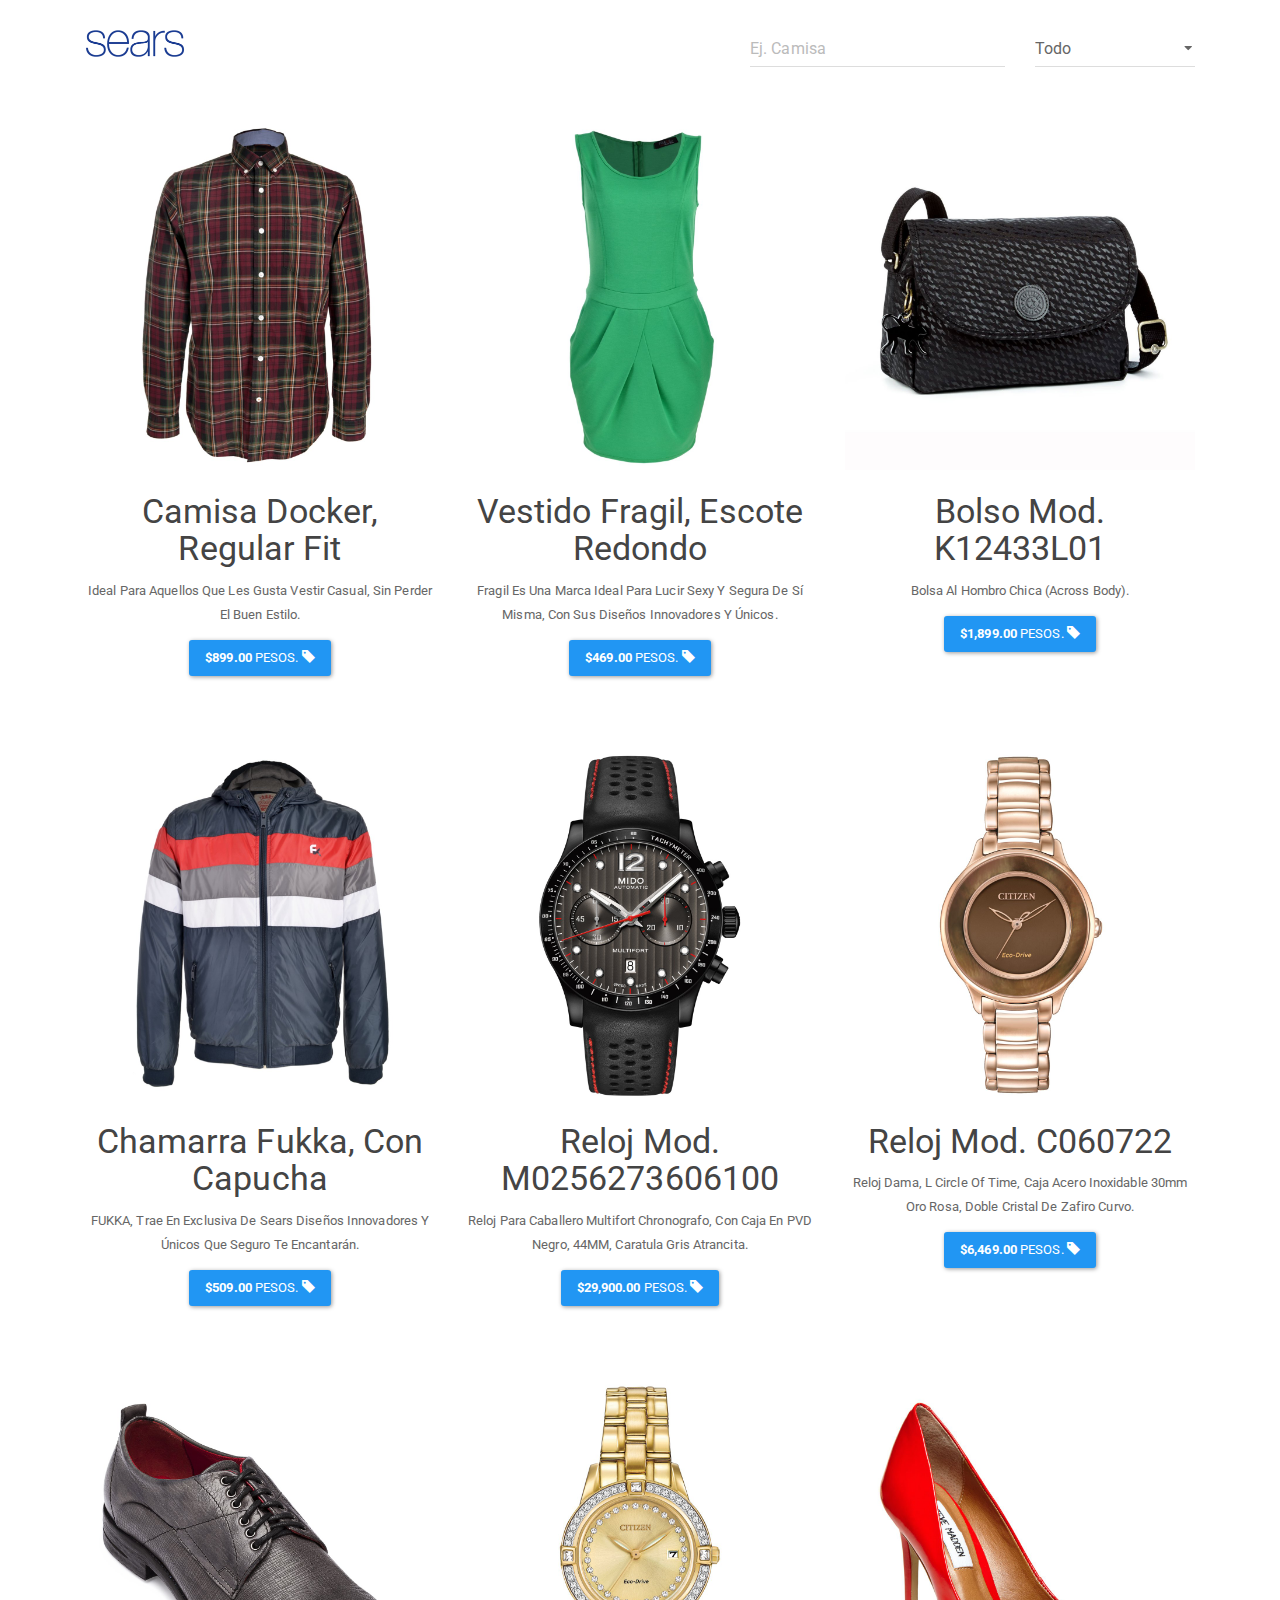
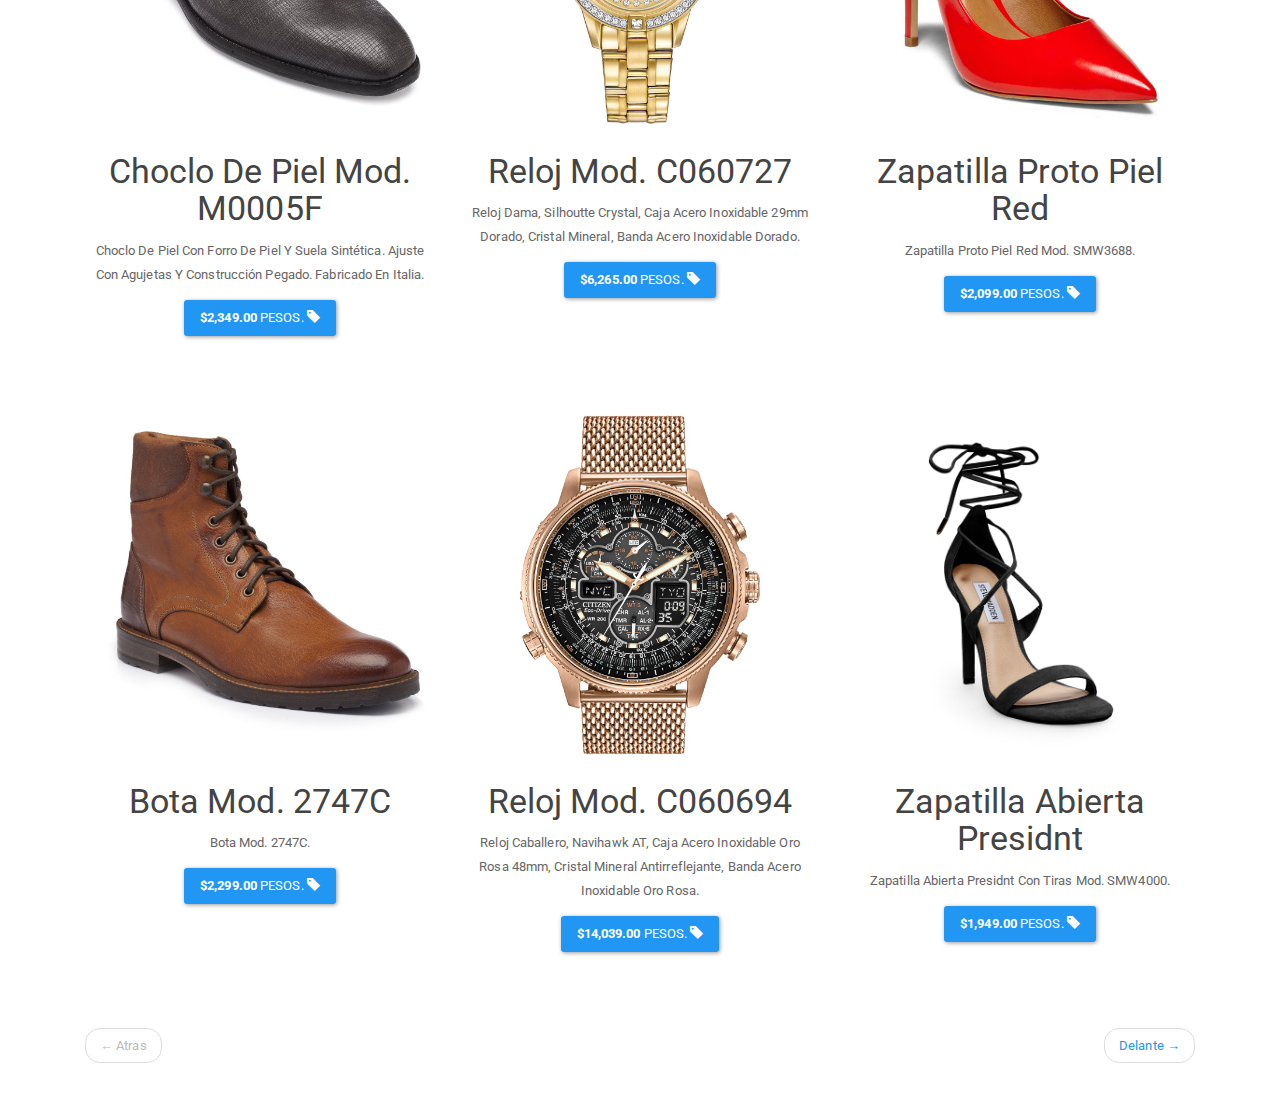
<file: index.html>
<!DOCTYPE html>
<html lang="es">
  <head>
    <meta charset="utf-8">
    <meta http-equiv="X-UA-Compatible" content="IE=edge">
    <meta name="viewport" content="width=device-width, initial-scale=1">
    <title>SEARS | Me entiende</title>
    <link href="views/css/bootswatch-paper.min.css" rel="stylesheet">
    <link href="views/css/style.css" rel="stylesheet">
    <link rel="shortcut icon" href="favicon.ico">
  </head>
  <body ng-app="storeApp" ng-cloak>

    <div class="container">
        <div ng-view></div><!-- /.row -->
    </div><!-- /.container -->

    <!-- Scripts -->
    <script src="views/js/jquery-1.12.0.min.js"></script>
    <script src="views/js/bootstrap.min.js"></script>
    <script src="app/angular.min.js"></script>
    <script src="app/angular-route.min.js"></script>
    <script src="app/app.js"></script>
  </body>
</html>
</file>
<file: views/css/style.css>
body{margin:15px 0;}
.row{margin:15px 0;}
.product{cursor:pointer;height:560px;margin:35px 0;}
</file>
<file: views/css/bootswatch-paper.min.css>
@import url("https://fonts.googleapis.com/css?family=Roboto:300,400,500,700");/*!
 * bootswatch v3.3.6
 * Homepage: http://bootswatch.com
 * Copyright 2012-2016 Thomas Park
 * Licensed under MIT
 * Based on Bootstrap
*//*!
 * Bootstrap v3.3.6 (http://getbootstrap.com)
 * Copyright 2011-2015 Twitter, Inc.
 * Licensed under MIT (https://github.com/twbs/bootstrap/blob/master/LICENSE)
 *//*! normalize.css v3.0.3 | MIT License | github.com/necolas/normalize.css */html{font-family:sans-serif;-ms-text-size-adjust:100%;-webkit-text-size-adjust:100%}body{margin:0}article,aside,details,figcaption,figure,footer,header,hgroup,main,menu,nav,section,summary{display:block}audio,canvas,progress,video{display:inline-block;vertical-align:baseline}audio:not([controls]){display:none;height:0}[hidden],template{display:none}a{background-color:transparent}a:active,a:hover{outline:0}abbr[title]{border-bottom:1px dotted}b,strong{font-weight:bold}dfn{font-style:italic}h1{font-size:2em;margin:0.67em 0}mark{background:#ff0;color:#000}small{font-size:80%}sub,sup{font-size:75%;line-height:0;position:relative;vertical-align:baseline}sup{top:-0.5em}sub{bottom:-0.25em}img{border:0}svg:not(:root){overflow:hidden}figure{margin:1em 40px}hr{-webkit-box-sizing:content-box;-moz-box-sizing:content-box;box-sizing:content-box;height:0}pre{overflow:auto}code,kbd,pre,samp{font-family:monospace, monospace;font-size:1em}button,input,optgroup,select,textarea{color:inherit;font:inherit;margin:0}button{overflow:visible}button,select{text-transform:none}button,html input[type="button"],input[type="reset"],input[type="submit"]{-webkit-appearance:button;cursor:pointer}button[disabled],html input[disabled]{cursor:default}button::-moz-focus-inner,input::-moz-focus-inner{border:0;padding:0}input{line-height:normal}input[type="checkbox"],input[type="radio"]{-webkit-box-sizing:border-box;-moz-box-sizing:border-box;box-sizing:border-box;padding:0}input[type="number"]::-webkit-inner-spin-button,input[type="number"]::-webkit-outer-spin-button{height:auto}input[type="search"]{-webkit-appearance:textfield;-webkit-box-sizing:content-box;-moz-box-sizing:content-box;box-sizing:content-box}input[type="search"]::-webkit-search-cancel-button,input[type="search"]::-webkit-search-decoration{-webkit-appearance:none}fieldset{border:1px solid #c0c0c0;margin:0 2px;padding:0.35em 0.625em 0.75em}legend{border:0;padding:0}textarea{overflow:auto}optgroup{font-weight:bold}table{border-collapse:collapse;border-spacing:0}td,th{padding:0}/*! Source: https://github.com/h5bp/html5-boilerplate/blob/master/src/css/main.css */@media print{*,*:before,*:after{background:transparent !important;color:#000 !important;-webkit-box-shadow:none !important;box-shadow:none !important;text-shadow:none !important}a,a:visited{text-decoration:underline}a[href]:after{content:" (" attr(href) ")"}abbr[title]:after{content:" (" attr(title) ")"}a[href^="#"]:after,a[href^="javascript:"]:after{content:""}pre,blockquote{border:1px solid #999;page-break-inside:avoid}thead{display:table-header-group}tr,img{page-break-inside:avoid}img{max-width:100% !important}p,h2,h3{orphans:3;widows:3}h2,h3{page-break-after:avoid}.navbar{display:none}.btn>.caret,.dropup>.btn>.caret{border-top-color:#000 !important}.label{border:1px solid #000}.table{border-collapse:collapse !important}.table td,.table th{background-color:#fff !important}.table-bordered th,.table-bordered td{border:1px solid #ddd !important}}@font-face{font-family:'Glyphicons Halflings';src:url('../fonts/glyphicons-halflings-regular.eot');src:url('../fonts/glyphicons-halflings-regular.eot?#iefix') format('embedded-opentype'),url('../fonts/glyphicons-halflings-regular.woff2') format('woff2'),url('../fonts/glyphicons-halflings-regular.woff') format('woff'),url('../fonts/glyphicons-halflings-regular.ttf') format('truetype'),url('../fonts/glyphicons-halflings-regular.svg#glyphicons_halflingsregular') format('svg')}.glyphicon{position:relative;top:1px;display:inline-block;font-family:'Glyphicons Halflings';font-style:normal;font-weight:normal;line-height:1;-webkit-font-smoothing:antialiased;-moz-osx-font-smoothing:grayscale}.glyphicon-asterisk:before{content:"\002a"}.glyphicon-plus:before{content:"\002b"}.glyphicon-euro:before,.glyphicon-eur:before{content:"\20ac"}.glyphicon-minus:before{content:"\2212"}.glyphicon-cloud:before{content:"\2601"}.glyphicon-envelope:before{content:"\2709"}.glyphicon-pencil:before{content:"\270f"}.glyphicon-glass:before{content:"\e001"}.glyphicon-music:before{content:"\e002"}.glyphicon-search:before{content:"\e003"}.glyphicon-heart:before{content:"\e005"}.glyphicon-star:before{content:"\e006"}.glyphicon-star-empty:before{content:"\e007"}.glyphicon-user:before{content:"\e008"}.glyphicon-film:before{content:"\e009"}.glyphicon-th-large:before{content:"\e010"}.glyphicon-th:before{content:"\e011"}.glyphicon-th-list:before{content:"\e012"}.glyphicon-ok:before{content:"\e013"}.glyphicon-remove:before{content:"\e014"}.glyphicon-zoom-in:before{content:"\e015"}.glyphicon-zoom-out:before{content:"\e016"}.glyphicon-off:before{content:"\e017"}.glyphicon-signal:before{content:"\e018"}.glyphicon-cog:before{content:"\e019"}.glyphicon-trash:before{content:"\e020"}.glyphicon-home:before{content:"\e021"}.glyphicon-file:before{content:"\e022"}.glyphicon-time:before{content:"\e023"}.glyphicon-road:before{content:"\e024"}.glyphicon-download-alt:before{content:"\e025"}.glyphicon-download:before{content:"\e026"}.glyphicon-upload:before{content:"\e027"}.glyphicon-inbox:before{content:"\e028"}.glyphicon-play-circle:before{content:"\e029"}.glyphicon-repeat:before{content:"\e030"}.glyphicon-refresh:before{content:"\e031"}.glyphicon-list-alt:before{content:"\e032"}.glyphicon-lock:before{content:"\e033"}.glyphicon-flag:before{content:"\e034"}.glyphicon-headphones:before{content:"\e035"}.glyphicon-volume-off:before{content:"\e036"}.glyphicon-volume-down:before{content:"\e037"}.glyphicon-volume-up:before{content:"\e038"}.glyphicon-qrcode:before{content:"\e039"}.glyphicon-barcode:before{content:"\e040"}.glyphicon-tag:before{content:"\e041"}.glyphicon-tags:before{content:"\e042"}.glyphicon-book:before{content:"\e043"}.glyphicon-bookmark:before{content:"\e044"}.glyphicon-print:before{content:"\e045"}.glyphicon-camera:before{content:"\e046"}.glyphicon-font:before{content:"\e047"}.glyphicon-bold:before{content:"\e048"}.glyphicon-italic:before{content:"\e049"}.glyphicon-text-height:before{content:"\e050"}.glyphicon-text-width:before{content:"\e051"}.glyphicon-align-left:before{content:"\e052"}.glyphicon-align-center:before{content:"\e053"}.glyphicon-align-right:before{content:"\e054"}.glyphicon-align-justify:before{content:"\e055"}.glyphicon-list:before{content:"\e056"}.glyphicon-indent-left:before{content:"\e057"}.glyphicon-indent-right:before{content:"\e058"}.glyphicon-facetime-video:before{content:"\e059"}.glyphicon-picture:before{content:"\e060"}.glyphicon-map-marker:before{content:"\e062"}.glyphicon-adjust:before{content:"\e063"}.glyphicon-tint:before{content:"\e064"}.glyphicon-edit:before{content:"\e065"}.glyphicon-share:before{content:"\e066"}.glyphicon-check:before{content:"\e067"}.glyphicon-move:before{content:"\e068"}.glyphicon-step-backward:before{content:"\e069"}.glyphicon-fast-backward:before{content:"\e070"}.glyphicon-backward:before{content:"\e071"}.glyphicon-play:before{content:"\e072"}.glyphicon-pause:before{content:"\e073"}.glyphicon-stop:before{content:"\e074"}.glyphicon-forward:before{content:"\e075"}.glyphicon-fast-forward:before{content:"\e076"}.glyphicon-step-forward:before{content:"\e077"}.glyphicon-eject:before{content:"\e078"}.glyphicon-chevron-left:before{content:"\e079"}.glyphicon-chevron-right:before{content:"\e080"}.glyphicon-plus-sign:before{content:"\e081"}.glyphicon-minus-sign:before{content:"\e082"}.glyphicon-remove-sign:before{content:"\e083"}.glyphicon-ok-sign:before{content:"\e084"}.glyphicon-question-sign:before{content:"\e085"}.glyphicon-info-sign:before{content:"\e086"}.glyphicon-screenshot:before{content:"\e087"}.glyphicon-remove-circle:before{content:"\e088"}.glyphicon-ok-circle:before{content:"\e089"}.glyphicon-ban-circle:before{content:"\e090"}.glyphicon-arrow-left:before{content:"\e091"}.glyphicon-arrow-right:before{content:"\e092"}.glyphicon-arrow-up:before{content:"\e093"}.glyphicon-arrow-down:before{content:"\e094"}.glyphicon-share-alt:before{content:"\e095"}.glyphicon-resize-full:before{content:"\e096"}.glyphicon-resize-small:before{content:"\e097"}.glyphicon-exclamation-sign:before{content:"\e101"}.glyphicon-gift:before{content:"\e102"}.glyphicon-leaf:before{content:"\e103"}.glyphicon-fire:before{content:"\e104"}.glyphicon-eye-open:before{content:"\e105"}.glyphicon-eye-close:before{content:"\e106"}.glyphicon-warning-sign:before{content:"\e107"}.glyphicon-plane:before{content:"\e108"}.glyphicon-calendar:before{content:"\e109"}.glyphicon-random:before{content:"\e110"}.glyphicon-comment:before{content:"\e111"}.glyphicon-magnet:before{content:"\e112"}.glyphicon-chevron-up:before{content:"\e113"}.glyphicon-chevron-down:before{content:"\e114"}.glyphicon-retweet:before{content:"\e115"}.glyphicon-shopping-cart:before{content:"\e116"}.glyphicon-folder-close:before{content:"\e117"}.glyphicon-folder-open:before{content:"\e118"}.glyphicon-resize-vertical:before{content:"\e119"}.glyphicon-resize-horizontal:before{content:"\e120"}.glyphicon-hdd:before{content:"\e121"}.glyphicon-bullhorn:before{content:"\e122"}.glyphicon-bell:before{content:"\e123"}.glyphicon-certificate:before{content:"\e124"}.glyphicon-thumbs-up:before{content:"\e125"}.glyphicon-thumbs-down:before{content:"\e126"}.glyphicon-hand-right:before{content:"\e127"}.glyphicon-hand-left:before{content:"\e128"}.glyphicon-hand-up:before{content:"\e129"}.glyphicon-hand-down:before{content:"\e130"}.glyphicon-circle-arrow-right:before{content:"\e131"}.glyphicon-circle-arrow-left:before{content:"\e132"}.glyphicon-circle-arrow-up:before{content:"\e133"}.glyphicon-circle-arrow-down:before{content:"\e134"}.glyphicon-globe:before{content:"\e135"}.glyphicon-wrench:before{content:"\e136"}.glyphicon-tasks:before{content:"\e137"}.glyphicon-filter:before{content:"\e138"}.glyphicon-briefcase:before{content:"\e139"}.glyphicon-fullscreen:before{content:"\e140"}.glyphicon-dashboard:before{content:"\e141"}.glyphicon-paperclip:before{content:"\e142"}.glyphicon-heart-empty:before{content:"\e143"}.glyphicon-link:before{content:"\e144"}.glyphicon-phone:before{content:"\e145"}.glyphicon-pushpin:before{content:"\e146"}.glyphicon-usd:before{content:"\e148"}.glyphicon-gbp:before{content:"\e149"}.glyphicon-sort:before{content:"\e150"}.glyphicon-sort-by-alphabet:before{content:"\e151"}.glyphicon-sort-by-alphabet-alt:before{content:"\e152"}.glyphicon-sort-by-order:before{content:"\e153"}.glyphicon-sort-by-order-alt:before{content:"\e154"}.glyphicon-sort-by-attributes:before{content:"\e155"}.glyphicon-sort-by-attributes-alt:before{content:"\e156"}.glyphicon-unchecked:before{content:"\e157"}.glyphicon-expand:before{content:"\e158"}.glyphicon-collapse-down:before{content:"\e159"}.glyphicon-collapse-up:before{content:"\e160"}.glyphicon-log-in:before{content:"\e161"}.glyphicon-flash:before{content:"\e162"}.glyphicon-log-out:before{content:"\e163"}.glyphicon-new-window:before{content:"\e164"}.glyphicon-record:before{content:"\e165"}.glyphicon-save:before{content:"\e166"}.glyphicon-open:before{content:"\e167"}.glyphicon-saved:before{content:"\e168"}.glyphicon-import:before{content:"\e169"}.glyphicon-export:before{content:"\e170"}.glyphicon-send:before{content:"\e171"}.glyphicon-floppy-disk:before{content:"\e172"}.glyphicon-floppy-saved:before{content:"\e173"}.glyphicon-floppy-remove:before{content:"\e174"}.glyphicon-floppy-save:before{content:"\e175"}.glyphicon-floppy-open:before{content:"\e176"}.glyphicon-credit-card:before{content:"\e177"}.glyphicon-transfer:before{content:"\e178"}.glyphicon-cutlery:before{content:"\e179"}.glyphicon-header:before{content:"\e180"}.glyphicon-compressed:before{content:"\e181"}.glyphicon-earphone:before{content:"\e182"}.glyphicon-phone-alt:before{content:"\e183"}.glyphicon-tower:before{content:"\e184"}.glyphicon-stats:before{content:"\e185"}.glyphicon-sd-video:before{content:"\e186"}.glyphicon-hd-video:before{content:"\e187"}.glyphicon-subtitles:before{content:"\e188"}.glyphicon-sound-stereo:before{content:"\e189"}.glyphicon-sound-dolby:before{content:"\e190"}.glyphicon-sound-5-1:before{content:"\e191"}.glyphicon-sound-6-1:before{content:"\e192"}.glyphicon-sound-7-1:before{content:"\e193"}.glyphicon-copyright-mark:before{content:"\e194"}.glyphicon-registration-mark:before{content:"\e195"}.glyphicon-cloud-download:before{content:"\e197"}.glyphicon-cloud-upload:before{content:"\e198"}.glyphicon-tree-conifer:before{content:"\e199"}.glyphicon-tree-deciduous:before{content:"\e200"}.glyphicon-cd:before{content:"\e201"}.glyphicon-save-file:before{content:"\e202"}.glyphicon-open-file:before{content:"\e203"}.glyphicon-level-up:before{content:"\e204"}.glyphicon-copy:before{content:"\e205"}.glyphicon-paste:before{content:"\e206"}.glyphicon-alert:before{content:"\e209"}.glyphicon-equalizer:before{content:"\e210"}.glyphicon-king:before{content:"\e211"}.glyphicon-queen:before{content:"\e212"}.glyphicon-pawn:before{content:"\e213"}.glyphicon-bishop:before{content:"\e214"}.glyphicon-knight:before{content:"\e215"}.glyphicon-baby-formula:before{content:"\e216"}.glyphicon-tent:before{content:"\26fa"}.glyphicon-blackboard:before{content:"\e218"}.glyphicon-bed:before{content:"\e219"}.glyphicon-apple:before{content:"\f8ff"}.glyphicon-erase:before{content:"\e221"}.glyphicon-hourglass:before{content:"\231b"}.glyphicon-lamp:before{content:"\e223"}.glyphicon-duplicate:before{content:"\e224"}.glyphicon-piggy-bank:before{content:"\e225"}.glyphicon-scissors:before{content:"\e226"}.glyphicon-bitcoin:before{content:"\e227"}.glyphicon-btc:before{content:"\e227"}.glyphicon-xbt:before{content:"\e227"}.glyphicon-yen:before{content:"\00a5"}.glyphicon-jpy:before{content:"\00a5"}.glyphicon-ruble:before{content:"\20bd"}.glyphicon-rub:before{content:"\20bd"}.glyphicon-scale:before{content:"\e230"}.glyphicon-ice-lolly:before{content:"\e231"}.glyphicon-ice-lolly-tasted:before{content:"\e232"}.glyphicon-education:before{content:"\e233"}.glyphicon-option-horizontal:before{content:"\e234"}.glyphicon-option-vertical:before{content:"\e235"}.glyphicon-menu-hamburger:before{content:"\e236"}.glyphicon-modal-window:before{content:"\e237"}.glyphicon-oil:before{content:"\e238"}.glyphicon-grain:before{content:"\e239"}.glyphicon-sunglasses:before{content:"\e240"}.glyphicon-text-size:before{content:"\e241"}.glyphicon-text-color:before{content:"\e242"}.glyphicon-text-background:before{content:"\e243"}.glyphicon-object-align-top:before{content:"\e244"}.glyphicon-object-align-bottom:before{content:"\e245"}.glyphicon-object-align-horizontal:before{content:"\e246"}.glyphicon-object-align-left:before{content:"\e247"}.glyphicon-object-align-vertical:before{content:"\e248"}.glyphicon-object-align-right:before{content:"\e249"}.glyphicon-triangle-right:before{content:"\e250"}.glyphicon-triangle-left:before{content:"\e251"}.glyphicon-triangle-bottom:before{content:"\e252"}.glyphicon-triangle-top:before{content:"\e253"}.glyphicon-console:before{content:"\e254"}.glyphicon-superscript:before{content:"\e255"}.glyphicon-subscript:before{content:"\e256"}.glyphicon-menu-left:before{content:"\e257"}.glyphicon-menu-right:before{content:"\e258"}.glyphicon-menu-down:before{content:"\e259"}.glyphicon-menu-up:before{content:"\e260"}*{-webkit-box-sizing:border-box;-moz-box-sizing:border-box;box-sizing:border-box}*:before,*:after{-webkit-box-sizing:border-box;-moz-box-sizing:border-box;box-sizing:border-box}html{font-size:10px;-webkit-tap-highlight-color:rgba(0,0,0,0)}body{font-family:"Roboto","Helvetica Neue",Helvetica,Arial,sans-serif;font-size:13px;line-height:1.846;color:#666666;background-color:#ffffff}input,button,select,textarea{font-family:inherit;font-size:inherit;line-height:inherit}a{color:#2196f3;text-decoration:none}a:hover,a:focus{color:#0a6ebd;text-decoration:underline}a:focus{outline:thin dotted;outline:5px auto -webkit-focus-ring-color;outline-offset:-2px}figure{margin:0}img{vertical-align:middle}.img-responsive,.thumbnail>img,.thumbnail a>img,.carousel-inner>.item>img,.carousel-inner>.item>a>img{display:block;max-width:100%;height:auto}.img-rounded{border-radius:3px}.img-thumbnail{padding:4px;line-height:1.846;background-color:#ffffff;border:1px solid #dddddd;border-radius:3px;-webkit-transition:all .2s ease-in-out;-o-transition:all .2s ease-in-out;transition:all .2s ease-in-out;display:inline-block;max-width:100%;height:auto}.img-circle{border-radius:50%}hr{margin-top:23px;margin-bottom:23px;border:0;border-top:1px solid #eeeeee}.sr-only{position:absolute;width:1px;height:1px;margin:-1px;padding:0;overflow:hidden;clip:rect(0, 0, 0, 0);border:0}.sr-only-focusable:active,.sr-only-focusable:focus{position:static;width:auto;height:auto;margin:0;overflow:visible;clip:auto}[role="button"]{cursor:pointer}h1,h2,h3,h4,h5,h6,.h1,.h2,.h3,.h4,.h5,.h6{font-family:inherit;font-weight:400;line-height:1.1;color:#444444}h1 small,h2 small,h3 small,h4 small,h5 small,h6 small,.h1 small,.h2 small,.h3 small,.h4 small,.h5 small,.h6 small,h1 .small,h2 .small,h3 .small,h4 .small,h5 .small,h6 .small,.h1 .small,.h2 .small,.h3 .small,.h4 .small,.h5 .small,.h6 .small{font-weight:normal;line-height:1;color:#bbbbbb}h1,.h1,h2,.h2,h3,.h3{margin-top:23px;margin-bottom:11.5px}h1 small,.h1 small,h2 small,.h2 small,h3 small,.h3 small,h1 .small,.h1 .small,h2 .small,.h2 .small,h3 .small,.h3 .small{font-size:65%}h4,.h4,h5,.h5,h6,.h6{margin-top:11.5px;margin-bottom:11.5px}h4 small,.h4 small,h5 small,.h5 small,h6 small,.h6 small,h4 .small,.h4 .small,h5 .small,.h5 .small,h6 .small,.h6 .small{font-size:75%}h1,.h1{font-size:56px}h2,.h2{font-size:45px}h3,.h3{font-size:34px}h4,.h4{font-size:24px}h5,.h5{font-size:20px}h6,.h6{font-size:14px}p{margin:0 0 11.5px}.lead{margin-bottom:23px;font-size:14px;font-weight:300;line-height:1.4}@media (min-width:768px){.lead{font-size:19.5px}}small,.small{font-size:92%}mark,.mark{background-color:#ffe0b2;padding:.2em}.text-left{text-align:left}.text-right{text-align:right}.text-center{text-align:center}.text-justify{text-align:justify}.text-nowrap{white-space:nowrap}.text-lowercase{text-transform:lowercase}.text-uppercase{text-transform:uppercase}.text-capitalize{text-transform:capitalize}.text-muted{color:#bbbbbb}.text-primary{color:#2196f3}a.text-primary:hover,a.text-primary:focus{color:#0c7cd5}.text-success{color:#4caf50}a.text-success:hover,a.text-success:focus{color:#3d8b40}.text-info{color:#9c27b0}a.text-info:hover,a.text-info:focus{color:#771e86}.text-warning{color:#ff9800}a.text-warning:hover,a.text-warning:focus{color:#cc7a00}.text-danger{color:#e51c23}a.text-danger:hover,a.text-danger:focus{color:#b9151b}.bg-primary{color:#fff;background-color:#2196f3}a.bg-primary:hover,a.bg-primary:focus{background-color:#0c7cd5}.bg-success{background-color:#dff0d8}a.bg-success:hover,a.bg-success:focus{background-color:#c1e2b3}.bg-info{background-color:#e1bee7}a.bg-info:hover,a.bg-info:focus{background-color:#d099d9}.bg-warning{background-color:#ffe0b2}a.bg-warning:hover,a.bg-warning:focus{background-color:#ffcb7f}.bg-danger{background-color:#f9bdbb}a.bg-danger:hover,a.bg-danger:focus{background-color:#f5908c}.page-header{padding-bottom:10.5px;margin:46px 0 23px;border-bottom:1px solid #eeeeee}ul,ol{margin-top:0;margin-bottom:11.5px}ul ul,ol ul,ul ol,ol ol{margin-bottom:0}.list-unstyled{padding-left:0;list-style:none}.list-inline{padding-left:0;list-style:none;margin-left:-5px}.list-inline>li{display:inline-block;padding-left:5px;padding-right:5px}dl{margin-top:0;margin-bottom:23px}dt,dd{line-height:1.846}dt{font-weight:bold}dd{margin-left:0}@media (min-width:768px){.dl-horizontal dt{float:left;width:160px;clear:left;text-align:right;overflow:hidden;text-overflow:ellipsis;white-space:nowrap}.dl-horizontal dd{margin-left:180px}}abbr[title],abbr[data-original-title]{cursor:help;border-bottom:1px dotted #bbbbbb}.initialism{font-size:90%;text-transform:uppercase}blockquote{padding:11.5px 23px;margin:0 0 23px;font-size:16.25px;border-left:5px solid #eeeeee}blockquote p:last-child,blockquote ul:last-child,blockquote ol:last-child{margin-bottom:0}blockquote footer,blockquote small,blockquote .small{display:block;font-size:80%;line-height:1.846;color:#bbbbbb}blockquote footer:before,blockquote small:before,blockquote .small:before{content:'\2014 \00A0'}.blockquote-reverse,blockquote.pull-right{padding-right:15px;padding-left:0;border-right:5px solid #eeeeee;border-left:0;text-align:right}.blockquote-reverse footer:before,blockquote.pull-right footer:before,.blockquote-reverse small:before,blockquote.pull-right small:before,.blockquote-reverse .small:before,blockquote.pull-right .small:before{content:''}.blockquote-reverse footer:after,blockquote.pull-right footer:after,.blockquote-reverse small:after,blockquote.pull-right small:after,.blockquote-reverse .small:after,blockquote.pull-right .small:after{content:'\00A0 \2014'}address{margin-bottom:23px;font-style:normal;line-height:1.846}code,kbd,pre,samp{font-family:Menlo,Monaco,Consolas,"Courier New",monospace}code{padding:2px 4px;font-size:90%;color:#c7254e;background-color:#f9f2f4;border-radius:3px}kbd{padding:2px 4px;font-size:90%;color:#ffffff;background-color:#333333;border-radius:3px;-webkit-box-shadow:inset 0 -1px 0 rgba(0,0,0,0.25);box-shadow:inset 0 -1px 0 rgba(0,0,0,0.25)}kbd kbd{padding:0;font-size:100%;font-weight:bold;-webkit-box-shadow:none;box-shadow:none}pre{display:block;padding:11px;margin:0 0 11.5px;font-size:12px;line-height:1.846;word-break:break-all;word-wrap:break-word;color:#212121;background-color:#f5f5f5;border:1px solid #cccccc;border-radius:3px}pre code{padding:0;font-size:inherit;color:inherit;white-space:pre-wrap;background-color:transparent;border-radius:0}.pre-scrollable{max-height:340px;overflow-y:scroll}.container{margin-right:auto;margin-left:auto;padding-left:15px;padding-right:15px}@media (min-width:768px){.container{width:750px}}@media (min-width:992px){.container{width:970px}}@media (min-width:1200px){.container{width:1170px}}.container-fluid{margin-right:auto;margin-left:auto;padding-left:15px;padding-right:15px}.row{margin-left:-15px;margin-right:-15px}.col-xs-1,.col-sm-1,.col-md-1,.col-lg-1,.col-xs-2,.col-sm-2,.col-md-2,.col-lg-2,.col-xs-3,.col-sm-3,.col-md-3,.col-lg-3,.col-xs-4,.col-sm-4,.col-md-4,.col-lg-4,.col-xs-5,.col-sm-5,.col-md-5,.col-lg-5,.col-xs-6,.col-sm-6,.col-md-6,.col-lg-6,.col-xs-7,.col-sm-7,.col-md-7,.col-lg-7,.col-xs-8,.col-sm-8,.col-md-8,.col-lg-8,.col-xs-9,.col-sm-9,.col-md-9,.col-lg-9,.col-xs-10,.col-sm-10,.col-md-10,.col-lg-10,.col-xs-11,.col-sm-11,.col-md-11,.col-lg-11,.col-xs-12,.col-sm-12,.col-md-12,.col-lg-12{position:relative;min-height:1px;padding-left:15px;padding-right:15px}.col-xs-1,.col-xs-2,.col-xs-3,.col-xs-4,.col-xs-5,.col-xs-6,.col-xs-7,.col-xs-8,.col-xs-9,.col-xs-10,.col-xs-11,.col-xs-12{float:left}.col-xs-12{width:100%}.col-xs-11{width:91.66666667%}.col-xs-10{width:83.33333333%}.col-xs-9{width:75%}.col-xs-8{width:66.66666667%}.col-xs-7{width:58.33333333%}.col-xs-6{width:50%}.col-xs-5{width:41.66666667%}.col-xs-4{width:33.33333333%}.col-xs-3{width:25%}.col-xs-2{width:16.66666667%}.col-xs-1{width:8.33333333%}.col-xs-pull-12{right:100%}.col-xs-pull-11{right:91.66666667%}.col-xs-pull-10{right:83.33333333%}.col-xs-pull-9{right:75%}.col-xs-pull-8{right:66.66666667%}.col-xs-pull-7{right:58.33333333%}.col-xs-pull-6{right:50%}.col-xs-pull-5{right:41.66666667%}.col-xs-pull-4{right:33.33333333%}.col-xs-pull-3{right:25%}.col-xs-pull-2{right:16.66666667%}.col-xs-pull-1{right:8.33333333%}.col-xs-pull-0{right:auto}.col-xs-push-12{left:100%}.col-xs-push-11{left:91.66666667%}.col-xs-push-10{left:83.33333333%}.col-xs-push-9{left:75%}.col-xs-push-8{left:66.66666667%}.col-xs-push-7{left:58.33333333%}.col-xs-push-6{left:50%}.col-xs-push-5{left:41.66666667%}.col-xs-push-4{left:33.33333333%}.col-xs-push-3{left:25%}.col-xs-push-2{left:16.66666667%}.col-xs-push-1{left:8.33333333%}.col-xs-push-0{left:auto}.col-xs-offset-12{margin-left:100%}.col-xs-offset-11{margin-left:91.66666667%}.col-xs-offset-10{margin-left:83.33333333%}.col-xs-offset-9{margin-left:75%}.col-xs-offset-8{margin-left:66.66666667%}.col-xs-offset-7{margin-left:58.33333333%}.col-xs-offset-6{margin-left:50%}.col-xs-offset-5{margin-left:41.66666667%}.col-xs-offset-4{margin-left:33.33333333%}.col-xs-offset-3{margin-left:25%}.col-xs-offset-2{margin-left:16.66666667%}.col-xs-offset-1{margin-left:8.33333333%}.col-xs-offset-0{margin-left:0%}@media (min-width:768px){.col-sm-1,.col-sm-2,.col-sm-3,.col-sm-4,.col-sm-5,.col-sm-6,.col-sm-7,.col-sm-8,.col-sm-9,.col-sm-10,.col-sm-11,.col-sm-12{float:left}.col-sm-12{width:100%}.col-sm-11{width:91.66666667%}.col-sm-10{width:83.33333333%}.col-sm-9{width:75%}.col-sm-8{width:66.66666667%}.col-sm-7{width:58.33333333%}.col-sm-6{width:50%}.col-sm-5{width:41.66666667%}.col-sm-4{width:33.33333333%}.col-sm-3{width:25%}.col-sm-2{width:16.66666667%}.col-sm-1{width:8.33333333%}.col-sm-pull-12{right:100%}.col-sm-pull-11{right:91.66666667%}.col-sm-pull-10{right:83.33333333%}.col-sm-pull-9{right:75%}.col-sm-pull-8{right:66.66666667%}.col-sm-pull-7{right:58.33333333%}.col-sm-pull-6{right:50%}.col-sm-pull-5{right:41.66666667%}.col-sm-pull-4{right:33.33333333%}.col-sm-pull-3{right:25%}.col-sm-pull-2{right:16.66666667%}.col-sm-pull-1{right:8.33333333%}.col-sm-pull-0{right:auto}.col-sm-push-12{left:100%}.col-sm-push-11{left:91.66666667%}.col-sm-push-10{left:83.33333333%}.col-sm-push-9{left:75%}.col-sm-push-8{left:66.66666667%}.col-sm-push-7{left:58.33333333%}.col-sm-push-6{left:50%}.col-sm-push-5{left:41.66666667%}.col-sm-push-4{left:33.33333333%}.col-sm-push-3{left:25%}.col-sm-push-2{left:16.66666667%}.col-sm-push-1{left:8.33333333%}.col-sm-push-0{left:auto}.col-sm-offset-12{margin-left:100%}.col-sm-offset-11{margin-left:91.66666667%}.col-sm-offset-10{margin-left:83.33333333%}.col-sm-offset-9{margin-left:75%}.col-sm-offset-8{margin-left:66.66666667%}.col-sm-offset-7{margin-left:58.33333333%}.col-sm-offset-6{margin-left:50%}.col-sm-offset-5{margin-left:41.66666667%}.col-sm-offset-4{margin-left:33.33333333%}.col-sm-offset-3{margin-left:25%}.col-sm-offset-2{margin-left:16.66666667%}.col-sm-offset-1{margin-left:8.33333333%}.col-sm-offset-0{margin-left:0%}}@media (min-width:992px){.col-md-1,.col-md-2,.col-md-3,.col-md-4,.col-md-5,.col-md-6,.col-md-7,.col-md-8,.col-md-9,.col-md-10,.col-md-11,.col-md-12{float:left}.col-md-12{width:100%}.col-md-11{width:91.66666667%}.col-md-10{width:83.33333333%}.col-md-9{width:75%}.col-md-8{width:66.66666667%}.col-md-7{width:58.33333333%}.col-md-6{width:50%}.col-md-5{width:41.66666667%}.col-md-4{width:33.33333333%}.col-md-3{width:25%}.col-md-2{width:16.66666667%}.col-md-1{width:8.33333333%}.col-md-pull-12{right:100%}.col-md-pull-11{right:91.66666667%}.col-md-pull-10{right:83.33333333%}.col-md-pull-9{right:75%}.col-md-pull-8{right:66.66666667%}.col-md-pull-7{right:58.33333333%}.col-md-pull-6{right:50%}.col-md-pull-5{right:41.66666667%}.col-md-pull-4{right:33.33333333%}.col-md-pull-3{right:25%}.col-md-pull-2{right:16.66666667%}.col-md-pull-1{right:8.33333333%}.col-md-pull-0{right:auto}.col-md-push-12{left:100%}.col-md-push-11{left:91.66666667%}.col-md-push-10{left:83.33333333%}.col-md-push-9{left:75%}.col-md-push-8{left:66.66666667%}.col-md-push-7{left:58.33333333%}.col-md-push-6{left:50%}.col-md-push-5{left:41.66666667%}.col-md-push-4{left:33.33333333%}.col-md-push-3{left:25%}.col-md-push-2{left:16.66666667%}.col-md-push-1{left:8.33333333%}.col-md-push-0{left:auto}.col-md-offset-12{margin-left:100%}.col-md-offset-11{margin-left:91.66666667%}.col-md-offset-10{margin-left:83.33333333%}.col-md-offset-9{margin-left:75%}.col-md-offset-8{margin-left:66.66666667%}.col-md-offset-7{margin-left:58.33333333%}.col-md-offset-6{margin-left:50%}.col-md-offset-5{margin-left:41.66666667%}.col-md-offset-4{margin-left:33.33333333%}.col-md-offset-3{margin-left:25%}.col-md-offset-2{margin-left:16.66666667%}.col-md-offset-1{margin-left:8.33333333%}.col-md-offset-0{margin-left:0%}}@media (min-width:1200px){.col-lg-1,.col-lg-2,.col-lg-3,.col-lg-4,.col-lg-5,.col-lg-6,.col-lg-7,.col-lg-8,.col-lg-9,.col-lg-10,.col-lg-11,.col-lg-12{float:left}.col-lg-12{width:100%}.col-lg-11{width:91.66666667%}.col-lg-10{width:83.33333333%}.col-lg-9{width:75%}.col-lg-8{width:66.66666667%}.col-lg-7{width:58.33333333%}.col-lg-6{width:50%}.col-lg-5{width:41.66666667%}.col-lg-4{width:33.33333333%}.col-lg-3{width:25%}.col-lg-2{width:16.66666667%}.col-lg-1{width:8.33333333%}.col-lg-pull-12{right:100%}.col-lg-pull-11{right:91.66666667%}.col-lg-pull-10{right:83.33333333%}.col-lg-pull-9{right:75%}.col-lg-pull-8{right:66.66666667%}.col-lg-pull-7{right:58.33333333%}.col-lg-pull-6{right:50%}.col-lg-pull-5{right:41.66666667%}.col-lg-pull-4{right:33.33333333%}.col-lg-pull-3{right:25%}.col-lg-pull-2{right:16.66666667%}.col-lg-pull-1{right:8.33333333%}.col-lg-pull-0{right:auto}.col-lg-push-12{left:100%}.col-lg-push-11{left:91.66666667%}.col-lg-push-10{left:83.33333333%}.col-lg-push-9{left:75%}.col-lg-push-8{left:66.66666667%}.col-lg-push-7{left:58.33333333%}.col-lg-push-6{left:50%}.col-lg-push-5{left:41.66666667%}.col-lg-push-4{left:33.33333333%}.col-lg-push-3{left:25%}.col-lg-push-2{left:16.66666667%}.col-lg-push-1{left:8.33333333%}.col-lg-push-0{left:auto}.col-lg-offset-12{margin-left:100%}.col-lg-offset-11{margin-left:91.66666667%}.col-lg-offset-10{margin-left:83.33333333%}.col-lg-offset-9{margin-left:75%}.col-lg-offset-8{margin-left:66.66666667%}.col-lg-offset-7{margin-left:58.33333333%}.col-lg-offset-6{margin-left:50%}.col-lg-offset-5{margin-left:41.66666667%}.col-lg-offset-4{margin-left:33.33333333%}.col-lg-offset-3{margin-left:25%}.col-lg-offset-2{margin-left:16.66666667%}.col-lg-offset-1{margin-left:8.33333333%}.col-lg-offset-0{margin-left:0%}}table{background-color:transparent}caption{padding-top:8px;padding-bottom:8px;color:#bbbbbb;text-align:left}th{text-align:left}.table{width:100%;max-width:100%;margin-bottom:23px}.table>thead>tr>th,.table>tbody>tr>th,.table>tfoot>tr>th,.table>thead>tr>td,.table>tbody>tr>td,.table>tfoot>tr>td{padding:8px;line-height:1.846;vertical-align:top;border-top:1px solid #dddddd}.table>thead>tr>th{vertical-align:bottom;border-bottom:2px solid #dddddd}.table>caption+thead>tr:first-child>th,.table>colgroup+thead>tr:first-child>th,.table>thead:first-child>tr:first-child>th,.table>caption+thead>tr:first-child>td,.table>colgroup+thead>tr:first-child>td,.table>thead:first-child>tr:first-child>td{border-top:0}.table>tbody+tbody{border-top:2px solid #dddddd}.table .table{background-color:#ffffff}.table-condensed>thead>tr>th,.table-condensed>tbody>tr>th,.table-condensed>tfoot>tr>th,.table-condensed>thead>tr>td,.table-condensed>tbody>tr>td,.table-condensed>tfoot>tr>td{padding:5px}.table-bordered{border:1px solid #dddddd}.table-bordered>thead>tr>th,.table-bordered>tbody>tr>th,.table-bordered>tfoot>tr>th,.table-bordered>thead>tr>td,.table-bordered>tbody>tr>td,.table-bordered>tfoot>tr>td{border:1px solid #dddddd}.table-bordered>thead>tr>th,.table-bordered>thead>tr>td{border-bottom-width:2px}.table-striped>tbody>tr:nth-of-type(odd){background-color:#f9f9f9}.table-hover>tbody>tr:hover{background-color:#f5f5f5}table col[class*="col-"]{position:static;float:none;display:table-column}table td[class*="col-"],table th[class*="col-"]{position:static;float:none;display:table-cell}.table>thead>tr>td.active,.table>tbody>tr>td.active,.table>tfoot>tr>td.active,.table>thead>tr>th.active,.table>tbody>tr>th.active,.table>tfoot>tr>th.active,.table>thead>tr.active>td,.table>tbody>tr.active>td,.table>tfoot>tr.active>td,.table>thead>tr.active>th,.table>tbody>tr.active>th,.table>tfoot>tr.active>th{background-color:#f5f5f5}.table-hover>tbody>tr>td.active:hover,.table-hover>tbody>tr>th.active:hover,.table-hover>tbody>tr.active:hover>td,.table-hover>tbody>tr:hover>.active,.table-hover>tbody>tr.active:hover>th{background-color:#e8e8e8}.table>thead>tr>td.success,.table>tbody>tr>td.success,.table>tfoot>tr>td.success,.table>thead>tr>th.success,.table>tbody>tr>th.success,.table>tfoot>tr>th.success,.table>thead>tr.success>td,.table>tbody>tr.success>td,.table>tfoot>tr.success>td,.table>thead>tr.success>th,.table>tbody>tr.success>th,.table>tfoot>tr.success>th{background-color:#dff0d8}.table-hover>tbody>tr>td.success:hover,.table-hover>tbody>tr>th.success:hover,.table-hover>tbody>tr.success:hover>td,.table-hover>tbody>tr:hover>.success,.table-hover>tbody>tr.success:hover>th{background-color:#d0e9c6}.table>thead>tr>td.info,.table>tbody>tr>td.info,.table>tfoot>tr>td.info,.table>thead>tr>th.info,.table>tbody>tr>th.info,.table>tfoot>tr>th.info,.table>thead>tr.info>td,.table>tbody>tr.info>td,.table>tfoot>tr.info>td,.table>thead>tr.info>th,.table>tbody>tr.info>th,.table>tfoot>tr.info>th{background-color:#e1bee7}.table-hover>tbody>tr>td.info:hover,.table-hover>tbody>tr>th.info:hover,.table-hover>tbody>tr.info:hover>td,.table-hover>tbody>tr:hover>.info,.table-hover>tbody>tr.info:hover>th{background-color:#d8abe0}.table>thead>tr>td.warning,.table>tbody>tr>td.warning,.table>tfoot>tr>td.warning,.table>thead>tr>th.warning,.table>tbody>tr>th.warning,.table>tfoot>tr>th.warning,.table>thead>tr.warning>td,.table>tbody>tr.warning>td,.table>tfoot>tr.warning>td,.table>thead>tr.warning>th,.table>tbody>tr.warning>th,.table>tfoot>tr.warning>th{background-color:#ffe0b2}.table-hover>tbody>tr>td.warning:hover,.table-hover>tbody>tr>th.warning:hover,.table-hover>tbody>tr.warning:hover>td,.table-hover>tbody>tr:hover>.warning,.table-hover>tbody>tr.warning:hover>th{background-color:#ffd699}.table>thead>tr>td.danger,.table>tbody>tr>td.danger,.table>tfoot>tr>td.danger,.table>thead>tr>th.danger,.table>tbody>tr>th.danger,.table>tfoot>tr>th.danger,.table>thead>tr.danger>td,.table>tbody>tr.danger>td,.table>tfoot>tr.danger>td,.table>thead>tr.danger>th,.table>tbody>tr.danger>th,.table>tfoot>tr.danger>th{background-color:#f9bdbb}.table-hover>tbody>tr>td.danger:hover,.table-hover>tbody>tr>th.danger:hover,.table-hover>tbody>tr.danger:hover>td,.table-hover>tbody>tr:hover>.danger,.table-hover>tbody>tr.danger:hover>th{background-color:#f7a6a4}.table-responsive{overflow-x:auto;min-height:0.01%}@media screen and (max-width:767px){.table-responsive{width:100%;margin-bottom:17.25px;overflow-y:hidden;-ms-overflow-style:-ms-autohiding-scrollbar;border:1px solid #dddddd}.table-responsive>.table{margin-bottom:0}.table-responsive>.table>thead>tr>th,.table-responsive>.table>tbody>tr>th,.table-responsive>.table>tfoot>tr>th,.table-responsive>.table>thead>tr>td,.table-responsive>.table>tbody>tr>td,.table-responsive>.table>tfoot>tr>td{white-space:nowrap}.table-responsive>.table-bordered{border:0}.table-responsive>.table-bordered>thead>tr>th:first-child,.table-responsive>.table-bordered>tbody>tr>th:first-child,.table-responsive>.table-bordered>tfoot>tr>th:first-child,.table-responsive>.table-bordered>thead>tr>td:first-child,.table-responsive>.table-bordered>tbody>tr>td:first-child,.table-responsive>.table-bordered>tfoot>tr>td:first-child{border-left:0}.table-responsive>.table-bordered>thead>tr>th:last-child,.table-responsive>.table-bordered>tbody>tr>th:last-child,.table-responsive>.table-bordered>tfoot>tr>th:last-child,.table-responsive>.table-bordered>thead>tr>td:last-child,.table-responsive>.table-bordered>tbody>tr>td:last-child,.table-responsive>.table-bordered>tfoot>tr>td:last-child{border-right:0}.table-responsive>.table-bordered>tbody>tr:last-child>th,.table-responsive>.table-bordered>tfoot>tr:last-child>th,.table-responsive>.table-bordered>tbody>tr:last-child>td,.table-responsive>.table-bordered>tfoot>tr:last-child>td{border-bottom:0}}fieldset{padding:0;margin:0;border:0;min-width:0}legend{display:block;width:100%;padding:0;margin-bottom:23px;font-size:19.5px;line-height:inherit;color:#212121;border:0;border-bottom:1px solid #e5e5e5}label{display:inline-block;max-width:100%;margin-bottom:5px;font-weight:bold}input[type="search"]{-webkit-box-sizing:border-box;-moz-box-sizing:border-box;box-sizing:border-box}input[type="radio"],input[type="checkbox"]{margin:4px 0 0;margin-top:1px \9;line-height:normal}input[type="file"]{display:block}input[type="range"]{display:block;width:100%}select[multiple],select[size]{height:auto}input[type="file"]:focus,input[type="radio"]:focus,input[type="checkbox"]:focus{outline:thin dotted;outline:5px auto -webkit-focus-ring-color;outline-offset:-2px}output{display:block;padding-top:7px;font-size:13px;line-height:1.846;color:#666666}.form-control{display:block;width:100%;height:37px;padding:6px 16px;font-size:13px;line-height:1.846;color:#666666;background-color:transparent;background-image:none;border:1px solid transparent;border-radius:3px;-webkit-box-shadow:inset 0 1px 1px rgba(0,0,0,0.075);box-shadow:inset 0 1px 1px rgba(0,0,0,0.075);-webkit-transition:border-color ease-in-out .15s,-webkit-box-shadow ease-in-out .15s;-o-transition:border-color ease-in-out .15s,box-shadow ease-in-out .15s;transition:border-color ease-in-out .15s,box-shadow ease-in-out .15s}.form-control:focus{border-color:#66afe9;outline:0;-webkit-box-shadow:inset 0 1px 1px rgba(0,0,0,0.075),0 0 8px rgba(102,175,233,0.6);box-shadow:inset 0 1px 1px rgba(0,0,0,0.075),0 0 8px rgba(102,175,233,0.6)}.form-control::-moz-placeholder{color:#bbbbbb;opacity:1}.form-control:-ms-input-placeholder{color:#bbbbbb}.form-control::-webkit-input-placeholder{color:#bbbbbb}.form-control::-ms-expand{border:0;background-color:transparent}.form-control[disabled],.form-control[readonly],fieldset[disabled] .form-control{background-color:transparent;opacity:1}.form-control[disabled],fieldset[disabled] .form-control{cursor:not-allowed}textarea.form-control{height:auto}input[type="search"]{-webkit-appearance:none}@media screen and (-webkit-min-device-pixel-ratio:0){input[type="date"].form-control,input[type="time"].form-control,input[type="datetime-local"].form-control,input[type="month"].form-control{line-height:37px}input[type="date"].input-sm,input[type="time"].input-sm,input[type="datetime-local"].input-sm,input[type="month"].input-sm,.input-group-sm input[type="date"],.input-group-sm input[type="time"],.input-group-sm input[type="datetime-local"],.input-group-sm input[type="month"]{line-height:30px}input[type="date"].input-lg,input[type="time"].input-lg,input[type="datetime-local"].input-lg,input[type="month"].input-lg,.input-group-lg input[type="date"],.input-group-lg input[type="time"],.input-group-lg input[type="datetime-local"],.input-group-lg input[type="month"]{line-height:45px}}.form-group{margin-bottom:15px}.radio,.checkbox{position:relative;display:block;margin-top:10px;margin-bottom:10px}.radio label,.checkbox label{min-height:23px;padding-left:20px;margin-bottom:0;font-weight:normal;cursor:pointer}.radio input[type="radio"],.radio-inline input[type="radio"],.checkbox input[type="checkbox"],.checkbox-inline input[type="checkbox"]{position:absolute;margin-left:-20px;margin-top:4px \9}.radio+.radio,.checkbox+.checkbox{margin-top:-5px}.radio-inline,.checkbox-inline{position:relative;display:inline-block;padding-left:20px;margin-bottom:0;vertical-align:middle;font-weight:normal;cursor:pointer}.radio-inline+.radio-inline,.checkbox-inline+.checkbox-inline{margin-top:0;margin-left:10px}input[type="radio"][disabled],input[type="checkbox"][disabled],input[type="radio"].disabled,input[type="checkbox"].disabled,fieldset[disabled] input[type="radio"],fieldset[disabled] input[type="checkbox"]{cursor:not-allowed}.radio-inline.disabled,.checkbox-inline.disabled,fieldset[disabled] .radio-inline,fieldset[disabled] .checkbox-inline{cursor:not-allowed}.radio.disabled label,.checkbox.disabled label,fieldset[disabled] .radio label,fieldset[disabled] .checkbox label{cursor:not-allowed}.form-control-static{padding-top:7px;padding-bottom:7px;margin-bottom:0;min-height:36px}.form-control-static.input-lg,.form-control-static.input-sm{padding-left:0;padding-right:0}.input-sm{height:30px;padding:5px 10px;font-size:12px;line-height:1.5;border-radius:3px}select.input-sm{height:30px;line-height:30px}textarea.input-sm,select[multiple].input-sm{height:auto}.form-group-sm .form-control{height:30px;padding:5px 10px;font-size:12px;line-height:1.5;border-radius:3px}.form-group-sm select.form-control{height:30px;line-height:30px}.form-group-sm textarea.form-control,.form-group-sm select[multiple].form-control{height:auto}.form-group-sm .form-control-static{height:30px;min-height:35px;padding:6px 10px;font-size:12px;line-height:1.5}.input-lg{height:45px;padding:10px 16px;font-size:17px;line-height:1.3333333;border-radius:3px}select.input-lg{height:45px;line-height:45px}textarea.input-lg,select[multiple].input-lg{height:auto}.form-group-lg .form-control{height:45px;padding:10px 16px;font-size:17px;line-height:1.3333333;border-radius:3px}.form-group-lg select.form-control{height:45px;line-height:45px}.form-group-lg textarea.form-control,.form-group-lg select[multiple].form-control{height:auto}.form-group-lg .form-control-static{height:45px;min-height:40px;padding:11px 16px;font-size:17px;line-height:1.3333333}.has-feedback{position:relative}.has-feedback .form-control{padding-right:46.25px}.form-control-feedback{position:absolute;top:0;right:0;z-index:2;display:block;width:37px;height:37px;line-height:37px;text-align:center;pointer-events:none}.input-lg+.form-control-feedback,.input-group-lg+.form-control-feedback,.form-group-lg .form-control+.form-control-feedback{width:45px;height:45px;line-height:45px}.input-sm+.form-control-feedback,.input-group-sm+.form-control-feedback,.form-group-sm .form-control+.form-control-feedback{width:30px;height:30px;line-height:30px}.has-success .help-block,.has-success .control-label,.has-success .radio,.has-success .checkbox,.has-success .radio-inline,.has-success .checkbox-inline,.has-success.radio label,.has-success.checkbox label,.has-success.radio-inline label,.has-success.checkbox-inline label{color:#4caf50}.has-success .form-control{border-color:#4caf50;-webkit-box-shadow:inset 0 1px 1px rgba(0,0,0,0.075);box-shadow:inset 0 1px 1px rgba(0,0,0,0.075)}.has-success .form-control:focus{border-color:#3d8b40;-webkit-box-shadow:inset 0 1px 1px rgba(0,0,0,0.075),0 0 6px #92cf94;box-shadow:inset 0 1px 1px rgba(0,0,0,0.075),0 0 6px #92cf94}.has-success .input-group-addon{color:#4caf50;border-color:#4caf50;background-color:#dff0d8}.has-success .form-control-feedback{color:#4caf50}.has-warning .help-block,.has-warning .control-label,.has-warning .radio,.has-warning .checkbox,.has-warning .radio-inline,.has-warning .checkbox-inline,.has-warning.radio label,.has-warning.checkbox label,.has-warning.radio-inline label,.has-warning.checkbox-inline label{color:#ff9800}.has-warning .form-control{border-color:#ff9800;-webkit-box-shadow:inset 0 1px 1px rgba(0,0,0,0.075);box-shadow:inset 0 1px 1px rgba(0,0,0,0.075)}.has-warning .form-control:focus{border-color:#cc7a00;-webkit-box-shadow:inset 0 1px 1px rgba(0,0,0,0.075),0 0 6px #ffc166;box-shadow:inset 0 1px 1px rgba(0,0,0,0.075),0 0 6px #ffc166}.has-warning .input-group-addon{color:#ff9800;border-color:#ff9800;background-color:#ffe0b2}.has-warning .form-control-feedback{color:#ff9800}.has-error .help-block,.has-error .control-label,.has-error .radio,.has-error .checkbox,.has-error .radio-inline,.has-error .checkbox-inline,.has-error.radio label,.has-error.checkbox label,.has-error.radio-inline label,.has-error.checkbox-inline label{color:#e51c23}.has-error .form-control{border-color:#e51c23;-webkit-box-shadow:inset 0 1px 1px rgba(0,0,0,0.075);box-shadow:inset 0 1px 1px rgba(0,0,0,0.075)}.has-error .form-control:focus{border-color:#b9151b;-webkit-box-shadow:inset 0 1px 1px rgba(0,0,0,0.075),0 0 6px #ef787c;box-shadow:inset 0 1px 1px rgba(0,0,0,0.075),0 0 6px #ef787c}.has-error .input-group-addon{color:#e51c23;border-color:#e51c23;background-color:#f9bdbb}.has-error .form-control-feedback{color:#e51c23}.has-feedback label~.form-control-feedback{top:28px}.has-feedback label.sr-only~.form-control-feedback{top:0}.help-block{display:block;margin-top:5px;margin-bottom:10px;color:#a6a6a6}@media (min-width:768px){.form-inline .form-group{display:inline-block;margin-bottom:0;vertical-align:middle}.form-inline .form-control{display:inline-block;width:auto;vertical-align:middle}.form-inline .form-control-static{display:inline-block}.form-inline .input-group{display:inline-table;vertical-align:middle}.form-inline .input-group .input-group-addon,.form-inline .input-group .input-group-btn,.form-inline .input-group .form-control{width:auto}.form-inline .input-group>.form-control{width:100%}.form-inline .control-label{margin-bottom:0;vertical-align:middle}.form-inline .radio,.form-inline .checkbox{display:inline-block;margin-top:0;margin-bottom:0;vertical-align:middle}.form-inline .radio label,.form-inline .checkbox label{padding-left:0}.form-inline .radio input[type="radio"],.form-inline .checkbox input[type="checkbox"]{position:relative;margin-left:0}.form-inline .has-feedback .form-control-feedback{top:0}}.form-horizontal .radio,.form-horizontal .checkbox,.form-horizontal .radio-inline,.form-horizontal .checkbox-inline{margin-top:0;margin-bottom:0;padding-top:7px}.form-horizontal .radio,.form-horizontal .checkbox{min-height:30px}.form-horizontal .form-group{margin-left:-15px;margin-right:-15px}@media (min-width:768px){.form-horizontal .control-label{text-align:right;margin-bottom:0;padding-top:7px}}.form-horizontal .has-feedback .form-control-feedback{right:15px}@media (min-width:768px){.form-horizontal .form-group-lg .control-label{padding-top:11px;font-size:17px}}@media (min-width:768px){.form-horizontal .form-group-sm .control-label{padding-top:6px;font-size:12px}}.btn{display:inline-block;margin-bottom:0;font-weight:normal;text-align:center;vertical-align:middle;-ms-touch-action:manipulation;touch-action:manipulation;cursor:pointer;background-image:none;border:1px solid transparent;white-space:nowrap;padding:6px 16px;font-size:13px;line-height:1.846;border-radius:3px;-webkit-user-select:none;-moz-user-select:none;-ms-user-select:none;user-select:none}.btn:focus,.btn:active:focus,.btn.active:focus,.btn.focus,.btn:active.focus,.btn.active.focus{outline:thin dotted;outline:5px auto -webkit-focus-ring-color;outline-offset:-2px}.btn:hover,.btn:focus,.btn.focus{color:#444444;text-decoration:none}.btn:active,.btn.active{outline:0;background-image:none;-webkit-box-shadow:inset 0 3px 5px rgba(0,0,0,0.125);box-shadow:inset 0 3px 5px rgba(0,0,0,0.125)}.btn.disabled,.btn[disabled],fieldset[disabled] .btn{cursor:not-allowed;opacity:0.65;filter:alpha(opacity=65);-webkit-box-shadow:none;box-shadow:none}a.btn.disabled,fieldset[disabled] a.btn{pointer-events:none}.btn-default{color:#444444;background-color:#ffffff;border-color:transparent}.btn-default:focus,.btn-default.focus{color:#444444;background-color:#e6e6e6;border-color:rgba(0,0,0,0)}.btn-default:hover{color:#444444;background-color:#e6e6e6;border-color:rgba(0,0,0,0)}.btn-default:active,.btn-default.active,.open>.dropdown-toggle.btn-default{color:#444444;background-color:#e6e6e6;border-color:rgba(0,0,0,0)}.btn-default:active:hover,.btn-default.active:hover,.open>.dropdown-toggle.btn-default:hover,.btn-default:active:focus,.btn-default.active:focus,.open>.dropdown-toggle.btn-default:focus,.btn-default:active.focus,.btn-default.active.focus,.open>.dropdown-toggle.btn-default.focus{color:#444444;background-color:#d4d4d4;border-color:rgba(0,0,0,0)}.btn-default:active,.btn-default.active,.open>.dropdown-toggle.btn-default{background-image:none}.btn-default.disabled:hover,.btn-default[disabled]:hover,fieldset[disabled] .btn-default:hover,.btn-default.disabled:focus,.btn-default[disabled]:focus,fieldset[disabled] .btn-default:focus,.btn-default.disabled.focus,.btn-default[disabled].focus,fieldset[disabled] .btn-default.focus{background-color:#ffffff;border-color:transparent}.btn-default .badge{color:#ffffff;background-color:#444444}.btn-primary{color:#ffffff;background-color:#2196f3;border-color:transparent}.btn-primary:focus,.btn-primary.focus{color:#ffffff;background-color:#0c7cd5;border-color:rgba(0,0,0,0)}.btn-primary:hover{color:#ffffff;background-color:#0c7cd5;border-color:rgba(0,0,0,0)}.btn-primary:active,.btn-primary.active,.open>.dropdown-toggle.btn-primary{color:#ffffff;background-color:#0c7cd5;border-color:rgba(0,0,0,0)}.btn-primary:active:hover,.btn-primary.active:hover,.open>.dropdown-toggle.btn-primary:hover,.btn-primary:active:focus,.btn-primary.active:focus,.open>.dropdown-toggle.btn-primary:focus,.btn-primary:active.focus,.btn-primary.active.focus,.open>.dropdown-toggle.btn-primary.focus{color:#ffffff;background-color:#0a68b4;border-color:rgba(0,0,0,0)}.btn-primary:active,.btn-primary.active,.open>.dropdown-toggle.btn-primary{background-image:none}.btn-primary.disabled:hover,.btn-primary[disabled]:hover,fieldset[disabled] .btn-primary:hover,.btn-primary.disabled:focus,.btn-primary[disabled]:focus,fieldset[disabled] .btn-primary:focus,.btn-primary.disabled.focus,.btn-primary[disabled].focus,fieldset[disabled] .btn-primary.focus{background-color:#2196f3;border-color:transparent}.btn-primary .badge{color:#2196f3;background-color:#ffffff}.btn-success{color:#ffffff;background-color:#4caf50;border-color:transparent}.btn-success:focus,.btn-success.focus{color:#ffffff;background-color:#3d8b40;border-color:rgba(0,0,0,0)}.btn-success:hover{color:#ffffff;background-color:#3d8b40;border-color:rgba(0,0,0,0)}.btn-success:active,.btn-success.active,.open>.dropdown-toggle.btn-success{color:#ffffff;background-color:#3d8b40;border-color:rgba(0,0,0,0)}.btn-success:active:hover,.btn-success.active:hover,.open>.dropdown-toggle.btn-success:hover,.btn-success:active:focus,.btn-success.active:focus,.open>.dropdown-toggle.btn-success:focus,.btn-success:active.focus,.btn-success.active.focus,.open>.dropdown-toggle.btn-success.focus{color:#ffffff;background-color:#327334;border-color:rgba(0,0,0,0)}.btn-success:active,.btn-success.active,.open>.dropdown-toggle.btn-success{background-image:none}.btn-success.disabled:hover,.btn-success[disabled]:hover,fieldset[disabled] .btn-success:hover,.btn-success.disabled:focus,.btn-success[disabled]:focus,fieldset[disabled] .btn-success:focus,.btn-success.disabled.focus,.btn-success[disabled].focus,fieldset[disabled] .btn-success.focus{background-color:#4caf50;border-color:transparent}.btn-success .badge{color:#4caf50;background-color:#ffffff}.btn-info{color:#ffffff;background-color:#9c27b0;border-color:transparent}.btn-info:focus,.btn-info.focus{color:#ffffff;background-color:#771e86;border-color:rgba(0,0,0,0)}.btn-info:hover{color:#ffffff;background-color:#771e86;border-color:rgba(0,0,0,0)}.btn-info:active,.btn-info.active,.open>.dropdown-toggle.btn-info{color:#ffffff;background-color:#771e86;border-color:rgba(0,0,0,0)}.btn-info:active:hover,.btn-info.active:hover,.open>.dropdown-toggle.btn-info:hover,.btn-info:active:focus,.btn-info.active:focus,.open>.dropdown-toggle.btn-info:focus,.btn-info:active.focus,.btn-info.active.focus,.open>.dropdown-toggle.btn-info.focus{color:#ffffff;background-color:#5d1769;border-color:rgba(0,0,0,0)}.btn-info:active,.btn-info.active,.open>.dropdown-toggle.btn-info{background-image:none}.btn-info.disabled:hover,.btn-info[disabled]:hover,fieldset[disabled] .btn-info:hover,.btn-info.disabled:focus,.btn-info[disabled]:focus,fieldset[disabled] .btn-info:focus,.btn-info.disabled.focus,.btn-info[disabled].focus,fieldset[disabled] .btn-info.focus{background-color:#9c27b0;border-color:transparent}.btn-info .badge{color:#9c27b0;background-color:#ffffff}.btn-warning{color:#ffffff;background-color:#ff9800;border-color:transparent}.btn-warning:focus,.btn-warning.focus{color:#ffffff;background-color:#cc7a00;border-color:rgba(0,0,0,0)}.btn-warning:hover{color:#ffffff;background-color:#cc7a00;border-color:rgba(0,0,0,0)}.btn-warning:active,.btn-warning.active,.open>.dropdown-toggle.btn-warning{color:#ffffff;background-color:#cc7a00;border-color:rgba(0,0,0,0)}.btn-warning:active:hover,.btn-warning.active:hover,.open>.dropdown-toggle.btn-warning:hover,.btn-warning:active:focus,.btn-warning.active:focus,.open>.dropdown-toggle.btn-warning:focus,.btn-warning:active.focus,.btn-warning.active.focus,.open>.dropdown-toggle.btn-warning.focus{color:#ffffff;background-color:#a86400;border-color:rgba(0,0,0,0)}.btn-warning:active,.btn-warning.active,.open>.dropdown-toggle.btn-warning{background-image:none}.btn-warning.disabled:hover,.btn-warning[disabled]:hover,fieldset[disabled] .btn-warning:hover,.btn-warning.disabled:focus,.btn-warning[disabled]:focus,fieldset[disabled] .btn-warning:focus,.btn-warning.disabled.focus,.btn-warning[disabled].focus,fieldset[disabled] .btn-warning.focus{background-color:#ff9800;border-color:transparent}.btn-warning .badge{color:#ff9800;background-color:#ffffff}.btn-danger{color:#ffffff;background-color:#e51c23;border-color:transparent}.btn-danger:focus,.btn-danger.focus{color:#ffffff;background-color:#b9151b;border-color:rgba(0,0,0,0)}.btn-danger:hover{color:#ffffff;background-color:#b9151b;border-color:rgba(0,0,0,0)}.btn-danger:active,.btn-danger.active,.open>.dropdown-toggle.btn-danger{color:#ffffff;background-color:#b9151b;border-color:rgba(0,0,0,0)}.btn-danger:active:hover,.btn-danger.active:hover,.open>.dropdown-toggle.btn-danger:hover,.btn-danger:active:focus,.btn-danger.active:focus,.open>.dropdown-toggle.btn-danger:focus,.btn-danger:active.focus,.btn-danger.active.focus,.open>.dropdown-toggle.btn-danger.focus{color:#ffffff;background-color:#991216;border-color:rgba(0,0,0,0)}.btn-danger:active,.btn-danger.active,.open>.dropdown-toggle.btn-danger{background-image:none}.btn-danger.disabled:hover,.btn-danger[disabled]:hover,fieldset[disabled] .btn-danger:hover,.btn-danger.disabled:focus,.btn-danger[disabled]:focus,fieldset[disabled] .btn-danger:focus,.btn-danger.disabled.focus,.btn-danger[disabled].focus,fieldset[disabled] .btn-danger.focus{background-color:#e51c23;border-color:transparent}.btn-danger .badge{color:#e51c23;background-color:#ffffff}.btn-link{color:#2196f3;font-weight:normal;border-radius:0}.btn-link,.btn-link:active,.btn-link.active,.btn-link[disabled],fieldset[disabled] .btn-link{background-color:transparent;-webkit-box-shadow:none;box-shadow:none}.btn-link,.btn-link:hover,.btn-link:focus,.btn-link:active{border-color:transparent}.btn-link:hover,.btn-link:focus{color:#0a6ebd;text-decoration:underline;background-color:transparent}.btn-link[disabled]:hover,fieldset[disabled] .btn-link:hover,.btn-link[disabled]:focus,fieldset[disabled] .btn-link:focus{color:#bbbbbb;text-decoration:none}.btn-lg,.btn-group-lg>.btn{padding:10px 16px;font-size:17px;line-height:1.3333333;border-radius:3px}.btn-sm,.btn-group-sm>.btn{padding:5px 10px;font-size:12px;line-height:1.5;border-radius:3px}.btn-xs,.btn-group-xs>.btn{padding:1px 5px;font-size:12px;line-height:1.5;border-radius:3px}.btn-block{display:block;width:100%}.btn-block+.btn-block{margin-top:5px}input[type="submit"].btn-block,input[type="reset"].btn-block,input[type="button"].btn-block{width:100%}.fade{opacity:0;-webkit-transition:opacity 0.15s linear;-o-transition:opacity 0.15s linear;transition:opacity 0.15s linear}.fade.in{opacity:1}.collapse{display:none}.collapse.in{display:block}tr.collapse.in{display:table-row}tbody.collapse.in{display:table-row-group}.collapsing{position:relative;height:0;overflow:hidden;-webkit-transition-property:height, visibility;-o-transition-property:height, visibility;transition-property:height, visibility;-webkit-transition-duration:0.35s;-o-transition-duration:0.35s;transition-duration:0.35s;-webkit-transition-timing-function:ease;-o-transition-timing-function:ease;transition-timing-function:ease}.caret{display:inline-block;width:0;height:0;margin-left:2px;vertical-align:middle;border-top:4px dashed;border-top:4px solid \9;border-right:4px solid transparent;border-left:4px solid transparent}.dropup,.dropdown{position:relative}.dropdown-toggle:focus{outline:0}.dropdown-menu{position:absolute;top:100%;left:0;z-index:1000;display:none;float:left;min-width:160px;padding:5px 0;margin:2px 0 0;list-style:none;font-size:13px;text-align:left;background-color:#ffffff;border:1px solid #cccccc;border:1px solid rgba(0,0,0,0.15);border-radius:3px;-webkit-box-shadow:0 6px 12px rgba(0,0,0,0.175);box-shadow:0 6px 12px rgba(0,0,0,0.175);-webkit-background-clip:padding-box;background-clip:padding-box}.dropdown-menu.pull-right{right:0;left:auto}.dropdown-menu .divider{height:1px;margin:10.5px 0;overflow:hidden;background-color:#e5e5e5}.dropdown-menu>li>a{display:block;padding:3px 20px;clear:both;font-weight:normal;line-height:1.846;color:#666666;white-space:nowrap}.dropdown-menu>li>a:hover,.dropdown-menu>li>a:focus{text-decoration:none;color:#141414;background-color:#eeeeee}.dropdown-menu>.active>a,.dropdown-menu>.active>a:hover,.dropdown-menu>.active>a:focus{color:#ffffff;text-decoration:none;outline:0;background-color:#2196f3}.dropdown-menu>.disabled>a,.dropdown-menu>.disabled>a:hover,.dropdown-menu>.disabled>a:focus{color:#bbbbbb}.dropdown-menu>.disabled>a:hover,.dropdown-menu>.disabled>a:focus{text-decoration:none;background-color:transparent;background-image:none;filter:progid:DXImageTransform.Microsoft.gradient(enabled=false);cursor:not-allowed}.open>.dropdown-menu{display:block}.open>a{outline:0}.dropdown-menu-right{left:auto;right:0}.dropdown-menu-left{left:0;right:auto}.dropdown-header{display:block;padding:3px 20px;font-size:12px;line-height:1.846;color:#bbbbbb;white-space:nowrap}.dropdown-backdrop{position:fixed;left:0;right:0;bottom:0;top:0;z-index:990}.pull-right>.dropdown-menu{right:0;left:auto}.dropup .caret,.navbar-fixed-bottom .dropdown .caret{border-top:0;border-bottom:4px dashed;border-bottom:4px solid \9;content:""}.dropup .dropdown-menu,.navbar-fixed-bottom .dropdown .dropdown-menu{top:auto;bottom:100%;margin-bottom:2px}@media (min-width:768px){.navbar-right .dropdown-menu{left:auto;right:0}.navbar-right .dropdown-menu-left{left:0;right:auto}}.btn-group,.btn-group-vertical{position:relative;display:inline-block;vertical-align:middle}.btn-group>.btn,.btn-group-vertical>.btn{position:relative;float:left}.btn-group>.btn:hover,.btn-group-vertical>.btn:hover,.btn-group>.btn:focus,.btn-group-vertical>.btn:focus,.btn-group>.btn:active,.btn-group-vertical>.btn:active,.btn-group>.btn.active,.btn-group-vertical>.btn.active{z-index:2}.btn-group .btn+.btn,.btn-group .btn+.btn-group,.btn-group .btn-group+.btn,.btn-group .btn-group+.btn-group{margin-left:-1px}.btn-toolbar{margin-left:-5px}.btn-toolbar .btn,.btn-toolbar .btn-group,.btn-toolbar .input-group{float:left}.btn-toolbar>.btn,.btn-toolbar>.btn-group,.btn-toolbar>.input-group{margin-left:5px}.btn-group>.btn:not(:first-child):not(:last-child):not(.dropdown-toggle){border-radius:0}.btn-group>.btn:first-child{margin-left:0}.btn-group>.btn:first-child:not(:last-child):not(.dropdown-toggle){border-bottom-right-radius:0;border-top-right-radius:0}.btn-group>.btn:last-child:not(:first-child),.btn-group>.dropdown-toggle:not(:first-child){border-bottom-left-radius:0;border-top-left-radius:0}.btn-group>.btn-group{float:left}.btn-group>.btn-group:not(:first-child):not(:last-child)>.btn{border-radius:0}.btn-group>.btn-group:first-child:not(:last-child)>.btn:last-child,.btn-group>.btn-group:first-child:not(:last-child)>.dropdown-toggle{border-bottom-right-radius:0;border-top-right-radius:0}.btn-group>.btn-group:last-child:not(:first-child)>.btn:first-child{border-bottom-left-radius:0;border-top-left-radius:0}.btn-group .dropdown-toggle:active,.btn-group.open .dropdown-toggle{outline:0}.btn-group>.btn+.dropdown-toggle{padding-left:8px;padding-right:8px}.btn-group>.btn-lg+.dropdown-toggle{padding-left:12px;padding-right:12px}.btn-group.open .dropdown-toggle{-webkit-box-shadow:inset 0 3px 5px rgba(0,0,0,0.125);box-shadow:inset 0 3px 5px rgba(0,0,0,0.125)}.btn-group.open .dropdown-toggle.btn-link{-webkit-box-shadow:none;box-shadow:none}.btn .caret{margin-left:0}.btn-lg .caret{border-width:5px 5px 0;border-bottom-width:0}.dropup .btn-lg .caret{border-width:0 5px 5px}.btn-group-vertical>.btn,.btn-group-vertical>.btn-group,.btn-group-vertical>.btn-group>.btn{display:block;float:none;width:100%;max-width:100%}.btn-group-vertical>.btn-group>.btn{float:none}.btn-group-vertical>.btn+.btn,.btn-group-vertical>.btn+.btn-group,.btn-group-vertical>.btn-group+.btn,.btn-group-vertical>.btn-group+.btn-group{margin-top:-1px;margin-left:0}.btn-group-vertical>.btn:not(:first-child):not(:last-child){border-radius:0}.btn-group-vertical>.btn:first-child:not(:last-child){border-top-right-radius:3px;border-top-left-radius:3px;border-bottom-right-radius:0;border-bottom-left-radius:0}.btn-group-vertical>.btn:last-child:not(:first-child){border-top-right-radius:0;border-top-left-radius:0;border-bottom-right-radius:3px;border-bottom-left-radius:3px}.btn-group-vertical>.btn-group:not(:first-child):not(:last-child)>.btn{border-radius:0}.btn-group-vertical>.btn-group:first-child:not(:last-child)>.btn:last-child,.btn-group-vertical>.btn-group:first-child:not(:last-child)>.dropdown-toggle{border-bottom-right-radius:0;border-bottom-left-radius:0}.btn-group-vertical>.btn-group:last-child:not(:first-child)>.btn:first-child{border-top-right-radius:0;border-top-left-radius:0}.btn-group-justified{display:table;width:100%;table-layout:fixed;border-collapse:separate}.btn-group-justified>.btn,.btn-group-justified>.btn-group{float:none;display:table-cell;width:1%}.btn-group-justified>.btn-group .btn{width:100%}.btn-group-justified>.btn-group .dropdown-menu{left:auto}[data-toggle="buttons"]>.btn input[type="radio"],[data-toggle="buttons"]>.btn-group>.btn input[type="radio"],[data-toggle="buttons"]>.btn input[type="checkbox"],[data-toggle="buttons"]>.btn-group>.btn input[type="checkbox"]{position:absolute;clip:rect(0, 0, 0, 0);pointer-events:none}.input-group{position:relative;display:table;border-collapse:separate}.input-group[class*="col-"]{float:none;padding-left:0;padding-right:0}.input-group .form-control{position:relative;z-index:2;float:left;width:100%;margin-bottom:0}.input-group .form-control:focus{z-index:3}.input-group-lg>.form-control,.input-group-lg>.input-group-addon,.input-group-lg>.input-group-btn>.btn{height:45px;padding:10px 16px;font-size:17px;line-height:1.3333333;border-radius:3px}select.input-group-lg>.form-control,select.input-group-lg>.input-group-addon,select.input-group-lg>.input-group-btn>.btn{height:45px;line-height:45px}textarea.input-group-lg>.form-control,textarea.input-group-lg>.input-group-addon,textarea.input-group-lg>.input-group-btn>.btn,select[multiple].input-group-lg>.form-control,select[multiple].input-group-lg>.input-group-addon,select[multiple].input-group-lg>.input-group-btn>.btn{height:auto}.input-group-sm>.form-control,.input-group-sm>.input-group-addon,.input-group-sm>.input-group-btn>.btn{height:30px;padding:5px 10px;font-size:12px;line-height:1.5;border-radius:3px}select.input-group-sm>.form-control,select.input-group-sm>.input-group-addon,select.input-group-sm>.input-group-btn>.btn{height:30px;line-height:30px}textarea.input-group-sm>.form-control,textarea.input-group-sm>.input-group-addon,textarea.input-group-sm>.input-group-btn>.btn,select[multiple].input-group-sm>.form-control,select[multiple].input-group-sm>.input-group-addon,select[multiple].input-group-sm>.input-group-btn>.btn{height:auto}.input-group-addon,.input-group-btn,.input-group .form-control{display:table-cell}.input-group-addon:not(:first-child):not(:last-child),.input-group-btn:not(:first-child):not(:last-child),.input-group .form-control:not(:first-child):not(:last-child){border-radius:0}.input-group-addon,.input-group-btn{width:1%;white-space:nowrap;vertical-align:middle}.input-group-addon{padding:6px 16px;font-size:13px;font-weight:normal;line-height:1;color:#666666;text-align:center;background-color:transparent;border:1px solid transparent;border-radius:3px}.input-group-addon.input-sm{padding:5px 10px;font-size:12px;border-radius:3px}.input-group-addon.input-lg{padding:10px 16px;font-size:17px;border-radius:3px}.input-group-addon input[type="radio"],.input-group-addon input[type="checkbox"]{margin-top:0}.input-group .form-control:first-child,.input-group-addon:first-child,.input-group-btn:first-child>.btn,.input-group-btn:first-child>.btn-group>.btn,.input-group-btn:first-child>.dropdown-toggle,.input-group-btn:last-child>.btn:not(:last-child):not(.dropdown-toggle),.input-group-btn:last-child>.btn-group:not(:last-child)>.btn{border-bottom-right-radius:0;border-top-right-radius:0}.input-group-addon:first-child{border-right:0}.input-group .form-control:last-child,.input-group-addon:last-child,.input-group-btn:last-child>.btn,.input-group-btn:last-child>.btn-group>.btn,.input-group-btn:last-child>.dropdown-toggle,.input-group-btn:first-child>.btn:not(:first-child),.input-group-btn:first-child>.btn-group:not(:first-child)>.btn{border-bottom-left-radius:0;border-top-left-radius:0}.input-group-addon:last-child{border-left:0}.input-group-btn{position:relative;font-size:0;white-space:nowrap}.input-group-btn>.btn{position:relative}.input-group-btn>.btn+.btn{margin-left:-1px}.input-group-btn>.btn:hover,.input-group-btn>.btn:focus,.input-group-btn>.btn:active{z-index:2}.input-group-btn:first-child>.btn,.input-group-btn:first-child>.btn-group{margin-right:-1px}.input-group-btn:last-child>.btn,.input-group-btn:last-child>.btn-group{z-index:2;margin-left:-1px}.nav{margin-bottom:0;padding-left:0;list-style:none}.nav>li{position:relative;display:block}.nav>li>a{position:relative;display:block;padding:10px 15px}.nav>li>a:hover,.nav>li>a:focus{text-decoration:none;background-color:#eeeeee}.nav>li.disabled>a{color:#bbbbbb}.nav>li.disabled>a:hover,.nav>li.disabled>a:focus{color:#bbbbbb;text-decoration:none;background-color:transparent;cursor:not-allowed}.nav .open>a,.nav .open>a:hover,.nav .open>a:focus{background-color:#eeeeee;border-color:#2196f3}.nav .nav-divider{height:1px;margin:10.5px 0;overflow:hidden;background-color:#e5e5e5}.nav>li>a>img{max-width:none}.nav-tabs{border-bottom:1px solid transparent}.nav-tabs>li{float:left;margin-bottom:-1px}.nav-tabs>li>a{margin-right:2px;line-height:1.846;border:1px solid transparent;border-radius:3px 3px 0 0}.nav-tabs>li>a:hover{border-color:#eeeeee #eeeeee transparent}.nav-tabs>li.active>a,.nav-tabs>li.active>a:hover,.nav-tabs>li.active>a:focus{color:#666666;background-color:transparent;border:1px solid transparent;border-bottom-color:transparent;cursor:default}.nav-tabs.nav-justified{width:100%;border-bottom:0}.nav-tabs.nav-justified>li{float:none}.nav-tabs.nav-justified>li>a{text-align:center;margin-bottom:5px}.nav-tabs.nav-justified>.dropdown .dropdown-menu{top:auto;left:auto}@media (min-width:768px){.nav-tabs.nav-justified>li{display:table-cell;width:1%}.nav-tabs.nav-justified>li>a{margin-bottom:0}}.nav-tabs.nav-justified>li>a{margin-right:0;border-radius:3px}.nav-tabs.nav-justified>.active>a,.nav-tabs.nav-justified>.active>a:hover,.nav-tabs.nav-justified>.active>a:focus{border:1px solid transparent}@media (min-width:768px){.nav-tabs.nav-justified>li>a{border-bottom:1px solid transparent;border-radius:3px 3px 0 0}.nav-tabs.nav-justified>.active>a,.nav-tabs.nav-justified>.active>a:hover,.nav-tabs.nav-justified>.active>a:focus{border-bottom-color:#ffffff}}.nav-pills>li{float:left}.nav-pills>li>a{border-radius:3px}.nav-pills>li+li{margin-left:2px}.nav-pills>li.active>a,.nav-pills>li.active>a:hover,.nav-pills>li.active>a:focus{color:#ffffff;background-color:#2196f3}.nav-stacked>li{float:none}.nav-stacked>li+li{margin-top:2px;margin-left:0}.nav-justified{width:100%}.nav-justified>li{float:none}.nav-justified>li>a{text-align:center;margin-bottom:5px}.nav-justified>.dropdown .dropdown-menu{top:auto;left:auto}@media (min-width:768px){.nav-justified>li{display:table-cell;width:1%}.nav-justified>li>a{margin-bottom:0}}.nav-tabs-justified{border-bottom:0}.nav-tabs-justified>li>a{margin-right:0;border-radius:3px}.nav-tabs-justified>.active>a,.nav-tabs-justified>.active>a:hover,.nav-tabs-justified>.active>a:focus{border:1px solid transparent}@media (min-width:768px){.nav-tabs-justified>li>a{border-bottom:1px solid transparent;border-radius:3px 3px 0 0}.nav-tabs-justified>.active>a,.nav-tabs-justified>.active>a:hover,.nav-tabs-justified>.active>a:focus{border-bottom-color:#ffffff}}.tab-content>.tab-pane{display:none}.tab-content>.active{display:block}.nav-tabs .dropdown-menu{margin-top:-1px;border-top-right-radius:0;border-top-left-radius:0}.navbar{position:relative;min-height:64px;margin-bottom:23px;border:1px solid transparent}@media (min-width:768px){.navbar{border-radius:3px}}@media (min-width:768px){.navbar-header{float:left}}.navbar-collapse{overflow-x:visible;padding-right:15px;padding-left:15px;border-top:1px solid transparent;-webkit-box-shadow:inset 0 1px 0 rgba(255,255,255,0.1);box-shadow:inset 0 1px 0 rgba(255,255,255,0.1);-webkit-overflow-scrolling:touch}.navbar-collapse.in{overflow-y:auto}@media (min-width:768px){.navbar-collapse{width:auto;border-top:0;-webkit-box-shadow:none;box-shadow:none}.navbar-collapse.collapse{display:block !important;height:auto !important;padding-bottom:0;overflow:visible !important}.navbar-collapse.in{overflow-y:visible}.navbar-fixed-top .navbar-collapse,.navbar-static-top .navbar-collapse,.navbar-fixed-bottom .navbar-collapse{padding-left:0;padding-right:0}}.navbar-fixed-top .navbar-collapse,.navbar-fixed-bottom .navbar-collapse{max-height:340px}@media (max-device-width:480px) and (orientation:landscape){.navbar-fixed-top .navbar-collapse,.navbar-fixed-bottom .navbar-collapse{max-height:200px}}.container>.navbar-header,.container-fluid>.navbar-header,.container>.navbar-collapse,.container-fluid>.navbar-collapse{margin-right:-15px;margin-left:-15px}@media (min-width:768px){.container>.navbar-header,.container-fluid>.navbar-header,.container>.navbar-collapse,.container-fluid>.navbar-collapse{margin-right:0;margin-left:0}}.navbar-static-top{z-index:1000;border-width:0 0 1px}@media (min-width:768px){.navbar-static-top{border-radius:0}}.navbar-fixed-top,.navbar-fixed-bottom{position:fixed;right:0;left:0;z-index:1030}@media (min-width:768px){.navbar-fixed-top,.navbar-fixed-bottom{border-radius:0}}.navbar-fixed-top{top:0;border-width:0 0 1px}.navbar-fixed-bottom{bottom:0;margin-bottom:0;border-width:1px 0 0}.navbar-brand{float:left;padding:20.5px 15px;font-size:17px;line-height:23px;height:64px}.navbar-brand:hover,.navbar-brand:focus{text-decoration:none}.navbar-brand>img{display:block}@media (min-width:768px){.navbar>.container .navbar-brand,.navbar>.container-fluid .navbar-brand{margin-left:-15px}}.navbar-toggle{position:relative;float:right;margin-right:15px;padding:9px 10px;margin-top:15px;margin-bottom:15px;background-color:transparent;background-image:none;border:1px solid transparent;border-radius:3px}.navbar-toggle:focus{outline:0}.navbar-toggle .icon-bar{display:block;width:22px;height:2px;border-radius:1px}.navbar-toggle .icon-bar+.icon-bar{margin-top:4px}@media (min-width:768px){.navbar-toggle{display:none}}.navbar-nav{margin:10.25px -15px}.navbar-nav>li>a{padding-top:10px;padding-bottom:10px;line-height:23px}@media (max-width:767px){.navbar-nav .open .dropdown-menu{position:static;float:none;width:auto;margin-top:0;background-color:transparent;border:0;-webkit-box-shadow:none;box-shadow:none}.navbar-nav .open .dropdown-menu>li>a,.navbar-nav .open .dropdown-menu .dropdown-header{padding:5px 15px 5px 25px}.navbar-nav .open .dropdown-menu>li>a{line-height:23px}.navbar-nav .open .dropdown-menu>li>a:hover,.navbar-nav .open .dropdown-menu>li>a:focus{background-image:none}}@media (min-width:768px){.navbar-nav{float:left;margin:0}.navbar-nav>li{float:left}.navbar-nav>li>a{padding-top:20.5px;padding-bottom:20.5px}}.navbar-form{margin-left:-15px;margin-right:-15px;padding:10px 15px;border-top:1px solid transparent;border-bottom:1px solid transparent;-webkit-box-shadow:inset 0 1px 0 rgba(255,255,255,0.1),0 1px 0 rgba(255,255,255,0.1);box-shadow:inset 0 1px 0 rgba(255,255,255,0.1),0 1px 0 rgba(255,255,255,0.1);margin-top:13.5px;margin-bottom:13.5px}@media (min-width:768px){.navbar-form .form-group{display:inline-block;margin-bottom:0;vertical-align:middle}.navbar-form .form-control{display:inline-block;width:auto;vertical-align:middle}.navbar-form .form-control-static{display:inline-block}.navbar-form .input-group{display:inline-table;vertical-align:middle}.navbar-form .input-group .input-group-addon,.navbar-form .input-group .input-group-btn,.navbar-form .input-group .form-control{width:auto}.navbar-form .input-group>.form-control{width:100%}.navbar-form .control-label{margin-bottom:0;vertical-align:middle}.navbar-form .radio,.navbar-form .checkbox{display:inline-block;margin-top:0;margin-bottom:0;vertical-align:middle}.navbar-form .radio label,.navbar-form .checkbox label{padding-left:0}.navbar-form .radio input[type="radio"],.navbar-form .checkbox input[type="checkbox"]{position:relative;margin-left:0}.navbar-form .has-feedback .form-control-feedback{top:0}}@media (max-width:767px){.navbar-form .form-group{margin-bottom:5px}.navbar-form .form-group:last-child{margin-bottom:0}}@media (min-width:768px){.navbar-form{width:auto;border:0;margin-left:0;margin-right:0;padding-top:0;padding-bottom:0;-webkit-box-shadow:none;box-shadow:none}}.navbar-nav>li>.dropdown-menu{margin-top:0;border-top-right-radius:0;border-top-left-radius:0}.navbar-fixed-bottom .navbar-nav>li>.dropdown-menu{margin-bottom:0;border-top-right-radius:3px;border-top-left-radius:3px;border-bottom-right-radius:0;border-bottom-left-radius:0}.navbar-btn{margin-top:13.5px;margin-bottom:13.5px}.navbar-btn.btn-sm{margin-top:17px;margin-bottom:17px}.navbar-btn.btn-xs{margin-top:21px;margin-bottom:21px}.navbar-text{margin-top:20.5px;margin-bottom:20.5px}@media (min-width:768px){.navbar-text{float:left;margin-left:15px;margin-right:15px}}@media (min-width:768px){.navbar-left{float:left !important}.navbar-right{float:right !important;margin-right:-15px}.navbar-right~.navbar-right{margin-right:0}}.navbar-default{background-color:#ffffff;border-color:transparent}.navbar-default .navbar-brand{color:#666666}.navbar-default .navbar-brand:hover,.navbar-default .navbar-brand:focus{color:#212121;background-color:transparent}.navbar-default .navbar-text{color:#bbbbbb}.navbar-default .navbar-nav>li>a{color:#666666}.navbar-default .navbar-nav>li>a:hover,.navbar-default .navbar-nav>li>a:focus{color:#212121;background-color:transparent}.navbar-default .navbar-nav>.active>a,.navbar-default .navbar-nav>.active>a:hover,.navbar-default .navbar-nav>.active>a:focus{color:#212121;background-color:#eeeeee}.navbar-default .navbar-nav>.disabled>a,.navbar-default .navbar-nav>.disabled>a:hover,.navbar-default .navbar-nav>.disabled>a:focus{color:#cccccc;background-color:transparent}.navbar-default .navbar-toggle{border-color:transparent}.navbar-default .navbar-toggle:hover,.navbar-default .navbar-toggle:focus{background-color:transparent}.navbar-default .navbar-toggle .icon-bar{background-color:rgba(0,0,0,0.5)}.navbar-default .navbar-collapse,.navbar-default .navbar-form{border-color:transparent}.navbar-default .navbar-nav>.open>a,.navbar-default .navbar-nav>.open>a:hover,.navbar-default .navbar-nav>.open>a:focus{background-color:#eeeeee;color:#212121}@media (max-width:767px){.navbar-default .navbar-nav .open .dropdown-menu>li>a{color:#666666}.navbar-default .navbar-nav .open .dropdown-menu>li>a:hover,.navbar-default .navbar-nav .open .dropdown-menu>li>a:focus{color:#212121;background-color:transparent}.navbar-default .navbar-nav .open .dropdown-menu>.active>a,.navbar-default .navbar-nav .open .dropdown-menu>.active>a:hover,.navbar-default .navbar-nav .open .dropdown-menu>.active>a:focus{color:#212121;background-color:#eeeeee}.navbar-default .navbar-nav .open .dropdown-menu>.disabled>a,.navbar-default .navbar-nav .open .dropdown-menu>.disabled>a:hover,.navbar-default .navbar-nav .open .dropdown-menu>.disabled>a:focus{color:#cccccc;background-color:transparent}}.navbar-default .navbar-link{color:#666666}.navbar-default .navbar-link:hover{color:#212121}.navbar-default .btn-link{color:#666666}.navbar-default .btn-link:hover,.navbar-default .btn-link:focus{color:#212121}.navbar-default .btn-link[disabled]:hover,fieldset[disabled] .navbar-default .btn-link:hover,.navbar-default .btn-link[disabled]:focus,fieldset[disabled] .navbar-default .btn-link:focus{color:#cccccc}.navbar-inverse{background-color:#2196f3;border-color:transparent}.navbar-inverse .navbar-brand{color:#b2dbfb}.navbar-inverse .navbar-brand:hover,.navbar-inverse .navbar-brand:focus{color:#ffffff;background-color:transparent}.navbar-inverse .navbar-text{color:#bbbbbb}.navbar-inverse .navbar-nav>li>a{color:#b2dbfb}.navbar-inverse .navbar-nav>li>a:hover,.navbar-inverse .navbar-nav>li>a:focus{color:#ffffff;background-color:transparent}.navbar-inverse .navbar-nav>.active>a,.navbar-inverse .navbar-nav>.active>a:hover,.navbar-inverse .navbar-nav>.active>a:focus{color:#ffffff;background-color:#0c7cd5}.navbar-inverse .navbar-nav>.disabled>a,.navbar-inverse .navbar-nav>.disabled>a:hover,.navbar-inverse .navbar-nav>.disabled>a:focus{color:#444444;background-color:transparent}.navbar-inverse .navbar-toggle{border-color:transparent}.navbar-inverse .navbar-toggle:hover,.navbar-inverse .navbar-toggle:focus{background-color:transparent}.navbar-inverse .navbar-toggle .icon-bar{background-color:rgba(0,0,0,0.5)}.navbar-inverse .navbar-collapse,.navbar-inverse .navbar-form{border-color:#0c84e4}.navbar-inverse .navbar-nav>.open>a,.navbar-inverse .navbar-nav>.open>a:hover,.navbar-inverse .navbar-nav>.open>a:focus{background-color:#0c7cd5;color:#ffffff}@media (max-width:767px){.navbar-inverse .navbar-nav .open .dropdown-menu>.dropdown-header{border-color:transparent}.navbar-inverse .navbar-nav .open .dropdown-menu .divider{background-color:transparent}.navbar-inverse .navbar-nav .open .dropdown-menu>li>a{color:#b2dbfb}.navbar-inverse .navbar-nav .open .dropdown-menu>li>a:hover,.navbar-inverse .navbar-nav .open .dropdown-menu>li>a:focus{color:#ffffff;background-color:transparent}.navbar-inverse .navbar-nav .open .dropdown-menu>.active>a,.navbar-inverse .navbar-nav .open .dropdown-menu>.active>a:hover,.navbar-inverse .navbar-nav .open .dropdown-menu>.active>a:focus{color:#ffffff;background-color:#0c7cd5}.navbar-inverse .navbar-nav .open .dropdown-menu>.disabled>a,.navbar-inverse .navbar-nav .open .dropdown-menu>.disabled>a:hover,.navbar-inverse .navbar-nav .open .dropdown-menu>.disabled>a:focus{color:#444444;background-color:transparent}}.navbar-inverse .navbar-link{color:#b2dbfb}.navbar-inverse .navbar-link:hover{color:#ffffff}.navbar-inverse .btn-link{color:#b2dbfb}.navbar-inverse .btn-link:hover,.navbar-inverse .btn-link:focus{color:#ffffff}.navbar-inverse .btn-link[disabled]:hover,fieldset[disabled] .navbar-inverse .btn-link:hover,.navbar-inverse .btn-link[disabled]:focus,fieldset[disabled] .navbar-inverse .btn-link:focus{color:#444444}.breadcrumb{padding:8px 15px;margin-bottom:23px;list-style:none;background-color:#f5f5f5;border-radius:3px}.breadcrumb>li{display:inline-block}.breadcrumb>li+li:before{content:"/\00a0";padding:0 5px;color:#cccccc}.breadcrumb>.active{color:#bbbbbb}.pagination{display:inline-block;padding-left:0;margin:23px 0;border-radius:3px}.pagination>li{display:inline}.pagination>li>a,.pagination>li>span{position:relative;float:left;padding:6px 16px;line-height:1.846;text-decoration:none;color:#2196f3;background-color:#ffffff;border:1px solid #dddddd;margin-left:-1px}.pagination>li:first-child>a,.pagination>li:first-child>span{margin-left:0;border-bottom-left-radius:3px;border-top-left-radius:3px}.pagination>li:last-child>a,.pagination>li:last-child>span{border-bottom-right-radius:3px;border-top-right-radius:3px}.pagination>li>a:hover,.pagination>li>span:hover,.pagination>li>a:focus,.pagination>li>span:focus{z-index:2;color:#0a6ebd;background-color:#eeeeee;border-color:#dddddd}.pagination>.active>a,.pagination>.active>span,.pagination>.active>a:hover,.pagination>.active>span:hover,.pagination>.active>a:focus,.pagination>.active>span:focus{z-index:3;color:#ffffff;background-color:#2196f3;border-color:#2196f3;cursor:default}.pagination>.disabled>span,.pagination>.disabled>span:hover,.pagination>.disabled>span:focus,.pagination>.disabled>a,.pagination>.disabled>a:hover,.pagination>.disabled>a:focus{color:#bbbbbb;background-color:#ffffff;border-color:#dddddd;cursor:not-allowed}.pagination-lg>li>a,.pagination-lg>li>span{padding:10px 16px;font-size:17px;line-height:1.3333333}.pagination-lg>li:first-child>a,.pagination-lg>li:first-child>span{border-bottom-left-radius:3px;border-top-left-radius:3px}.pagination-lg>li:last-child>a,.pagination-lg>li:last-child>span{border-bottom-right-radius:3px;border-top-right-radius:3px}.pagination-sm>li>a,.pagination-sm>li>span{padding:5px 10px;font-size:12px;line-height:1.5}.pagination-sm>li:first-child>a,.pagination-sm>li:first-child>span{border-bottom-left-radius:3px;border-top-left-radius:3px}.pagination-sm>li:last-child>a,.pagination-sm>li:last-child>span{border-bottom-right-radius:3px;border-top-right-radius:3px}.pager{padding-left:0;margin:23px 0;list-style:none;text-align:center}.pager li{display:inline}.pager li>a,.pager li>span{display:inline-block;padding:5px 14px;background-color:#ffffff;border:1px solid #dddddd;border-radius:15px}.pager li>a:hover,.pager li>a:focus{text-decoration:none;background-color:#eeeeee}.pager .next>a,.pager .next>span{float:right}.pager .previous>a,.pager .previous>span{float:left}.pager .disabled>a,.pager .disabled>a:hover,.pager .disabled>a:focus,.pager .disabled>span{color:#bbbbbb;background-color:#ffffff;cursor:not-allowed}.label{display:inline;padding:.2em .6em .3em;font-size:75%;font-weight:bold;line-height:1;color:#ffffff;text-align:center;white-space:nowrap;vertical-align:baseline;border-radius:.25em}a.label:hover,a.label:focus{color:#ffffff;text-decoration:none;cursor:pointer}.label:empty{display:none}.btn .label{position:relative;top:-1px}.label-default{background-color:#bbbbbb}.label-default[href]:hover,.label-default[href]:focus{background-color:#a2a2a2}.label-primary{background-color:#2196f3}.label-primary[href]:hover,.label-primary[href]:focus{background-color:#0c7cd5}.label-success{background-color:#4caf50}.label-success[href]:hover,.label-success[href]:focus{background-color:#3d8b40}.label-info{background-color:#9c27b0}.label-info[href]:hover,.label-info[href]:focus{background-color:#771e86}.label-warning{background-color:#ff9800}.label-warning[href]:hover,.label-warning[href]:focus{background-color:#cc7a00}.label-danger{background-color:#e51c23}.label-danger[href]:hover,.label-danger[href]:focus{background-color:#b9151b}.badge{display:inline-block;min-width:10px;padding:3px 7px;font-size:12px;font-weight:normal;color:#ffffff;line-height:1;vertical-align:middle;white-space:nowrap;text-align:center;background-color:#bbbbbb;border-radius:10px}.badge:empty{display:none}.btn .badge{position:relative;top:-1px}.btn-xs .badge,.btn-group-xs>.btn .badge{top:0;padding:1px 5px}a.badge:hover,a.badge:focus{color:#ffffff;text-decoration:none;cursor:pointer}.list-group-item.active>.badge,.nav-pills>.active>a>.badge{color:#2196f3;background-color:#ffffff}.list-group-item>.badge{float:right}.list-group-item>.badge+.badge{margin-right:5px}.nav-pills>li>a>.badge{margin-left:3px}.jumbotron{padding-top:30px;padding-bottom:30px;margin-bottom:30px;color:inherit;background-color:#f9f9f9}.jumbotron h1,.jumbotron .h1{color:#444444}.jumbotron p{margin-bottom:15px;font-size:20px;font-weight:200}.jumbotron>hr{border-top-color:#e0e0e0}.container .jumbotron,.container-fluid .jumbotron{border-radius:3px;padding-left:15px;padding-right:15px}.jumbotron .container{max-width:100%}@media screen and (min-width:768px){.jumbotron{padding-top:48px;padding-bottom:48px}.container .jumbotron,.container-fluid .jumbotron{padding-left:60px;padding-right:60px}.jumbotron h1,.jumbotron .h1{font-size:59px}}.thumbnail{display:block;padding:4px;margin-bottom:23px;line-height:1.846;background-color:#ffffff;border:1px solid #dddddd;border-radius:3px;-webkit-transition:border .2s ease-in-out;-o-transition:border .2s ease-in-out;transition:border .2s ease-in-out}.thumbnail>img,.thumbnail a>img{margin-left:auto;margin-right:auto}a.thumbnail:hover,a.thumbnail:focus,a.thumbnail.active{border-color:#2196f3}.thumbnail .caption{padding:9px;color:#666666}.alert{padding:15px;margin-bottom:23px;border:1px solid transparent;border-radius:3px}.alert h4{margin-top:0;color:inherit}.alert .alert-link{font-weight:bold}.alert>p,.alert>ul{margin-bottom:0}.alert>p+p{margin-top:5px}.alert-dismissable,.alert-dismissible{padding-right:35px}.alert-dismissable .close,.alert-dismissible .close{position:relative;top:-2px;right:-21px;color:inherit}.alert-success{background-color:#dff0d8;border-color:#d6e9c6;color:#4caf50}.alert-success hr{border-top-color:#c9e2b3}.alert-success .alert-link{color:#3d8b40}.alert-info{background-color:#e1bee7;border-color:#cba4dd;color:#9c27b0}.alert-info hr{border-top-color:#c191d6}.alert-info .alert-link{color:#771e86}.alert-warning{background-color:#ffe0b2;border-color:#ffc599;color:#ff9800}.alert-warning hr{border-top-color:#ffb67f}.alert-warning .alert-link{color:#cc7a00}.alert-danger{background-color:#f9bdbb;border-color:#f7a4af;color:#e51c23}.alert-danger hr{border-top-color:#f58c9a}.alert-danger .alert-link{color:#b9151b}@-webkit-keyframes progress-bar-stripes{from{background-position:40px 0}to{background-position:0 0}}@-o-keyframes progress-bar-stripes{from{background-position:40px 0}to{background-position:0 0}}@keyframes progress-bar-stripes{from{background-position:40px 0}to{background-position:0 0}}.progress{overflow:hidden;height:23px;margin-bottom:23px;background-color:#f5f5f5;border-radius:3px;-webkit-box-shadow:inset 0 1px 2px rgba(0,0,0,0.1);box-shadow:inset 0 1px 2px rgba(0,0,0,0.1)}.progress-bar{float:left;width:0%;height:100%;font-size:12px;line-height:23px;color:#ffffff;text-align:center;background-color:#2196f3;-webkit-box-shadow:inset 0 -1px 0 rgba(0,0,0,0.15);box-shadow:inset 0 -1px 0 rgba(0,0,0,0.15);-webkit-transition:width 0.6s ease;-o-transition:width 0.6s ease;transition:width 0.6s ease}.progress-striped .progress-bar,.progress-bar-striped{background-image:-webkit-linear-gradient(45deg, rgba(255,255,255,0.15) 25%, transparent 25%, transparent 50%, rgba(255,255,255,0.15) 50%, rgba(255,255,255,0.15) 75%, transparent 75%, transparent);background-image:-o-linear-gradient(45deg, rgba(255,255,255,0.15) 25%, transparent 25%, transparent 50%, rgba(255,255,255,0.15) 50%, rgba(255,255,255,0.15) 75%, transparent 75%, transparent);background-image:linear-gradient(45deg, rgba(255,255,255,0.15) 25%, transparent 25%, transparent 50%, rgba(255,255,255,0.15) 50%, rgba(255,255,255,0.15) 75%, transparent 75%, transparent);-webkit-background-size:40px 40px;background-size:40px 40px}.progress.active .progress-bar,.progress-bar.active{-webkit-animation:progress-bar-stripes 2s linear infinite;-o-animation:progress-bar-stripes 2s linear infinite;animation:progress-bar-stripes 2s linear infinite}.progress-bar-success{background-color:#4caf50}.progress-striped .progress-bar-success{background-image:-webkit-linear-gradient(45deg, rgba(255,255,255,0.15) 25%, transparent 25%, transparent 50%, rgba(255,255,255,0.15) 50%, rgba(255,255,255,0.15) 75%, transparent 75%, transparent);background-image:-o-linear-gradient(45deg, rgba(255,255,255,0.15) 25%, transparent 25%, transparent 50%, rgba(255,255,255,0.15) 50%, rgba(255,255,255,0.15) 75%, transparent 75%, transparent);background-image:linear-gradient(45deg, rgba(255,255,255,0.15) 25%, transparent 25%, transparent 50%, rgba(255,255,255,0.15) 50%, rgba(255,255,255,0.15) 75%, transparent 75%, transparent)}.progress-bar-info{background-color:#9c27b0}.progress-striped .progress-bar-info{background-image:-webkit-linear-gradient(45deg, rgba(255,255,255,0.15) 25%, transparent 25%, transparent 50%, rgba(255,255,255,0.15) 50%, rgba(255,255,255,0.15) 75%, transparent 75%, transparent);background-image:-o-linear-gradient(45deg, rgba(255,255,255,0.15) 25%, transparent 25%, transparent 50%, rgba(255,255,255,0.15) 50%, rgba(255,255,255,0.15) 75%, transparent 75%, transparent);background-image:linear-gradient(45deg, rgba(255,255,255,0.15) 25%, transparent 25%, transparent 50%, rgba(255,255,255,0.15) 50%, rgba(255,255,255,0.15) 75%, transparent 75%, transparent)}.progress-bar-warning{background-color:#ff9800}.progress-striped .progress-bar-warning{background-image:-webkit-linear-gradient(45deg, rgba(255,255,255,0.15) 25%, transparent 25%, transparent 50%, rgba(255,255,255,0.15) 50%, rgba(255,255,255,0.15) 75%, transparent 75%, transparent);background-image:-o-linear-gradient(45deg, rgba(255,255,255,0.15) 25%, transparent 25%, transparent 50%, rgba(255,255,255,0.15) 50%, rgba(255,255,255,0.15) 75%, transparent 75%, transparent);background-image:linear-gradient(45deg, rgba(255,255,255,0.15) 25%, transparent 25%, transparent 50%, rgba(255,255,255,0.15) 50%, rgba(255,255,255,0.15) 75%, transparent 75%, transparent)}.progress-bar-danger{background-color:#e51c23}.progress-striped .progress-bar-danger{background-image:-webkit-linear-gradient(45deg, rgba(255,255,255,0.15) 25%, transparent 25%, transparent 50%, rgba(255,255,255,0.15) 50%, rgba(255,255,255,0.15) 75%, transparent 75%, transparent);background-image:-o-linear-gradient(45deg, rgba(255,255,255,0.15) 25%, transparent 25%, transparent 50%, rgba(255,255,255,0.15) 50%, rgba(255,255,255,0.15) 75%, transparent 75%, transparent);background-image:linear-gradient(45deg, rgba(255,255,255,0.15) 25%, transparent 25%, transparent 50%, rgba(255,255,255,0.15) 50%, rgba(255,255,255,0.15) 75%, transparent 75%, transparent)}.media{margin-top:15px}.media:first-child{margin-top:0}.media,.media-body{zoom:1;overflow:hidden}.media-body{width:10000px}.media-object{display:block}.media-object.img-thumbnail{max-width:none}.media-right,.media>.pull-right{padding-left:10px}.media-left,.media>.pull-left{padding-right:10px}.media-left,.media-right,.media-body{display:table-cell;vertical-align:top}.media-middle{vertical-align:middle}.media-bottom{vertical-align:bottom}.media-heading{margin-top:0;margin-bottom:5px}.media-list{padding-left:0;list-style:none}.list-group{margin-bottom:20px;padding-left:0}.list-group-item{position:relative;display:block;padding:10px 15px;margin-bottom:-1px;background-color:#ffffff;border:1px solid #dddddd}.list-group-item:first-child{border-top-right-radius:3px;border-top-left-radius:3px}.list-group-item:last-child{margin-bottom:0;border-bottom-right-radius:3px;border-bottom-left-radius:3px}a.list-group-item,button.list-group-item{color:#555555}a.list-group-item .list-group-item-heading,button.list-group-item .list-group-item-heading{color:#333333}a.list-group-item:hover,button.list-group-item:hover,a.list-group-item:focus,button.list-group-item:focus{text-decoration:none;color:#555555;background-color:#f5f5f5}button.list-group-item{width:100%;text-align:left}.list-group-item.disabled,.list-group-item.disabled:hover,.list-group-item.disabled:focus{background-color:#eeeeee;color:#bbbbbb;cursor:not-allowed}.list-group-item.disabled .list-group-item-heading,.list-group-item.disabled:hover .list-group-item-heading,.list-group-item.disabled:focus .list-group-item-heading{color:inherit}.list-group-item.disabled .list-group-item-text,.list-group-item.disabled:hover .list-group-item-text,.list-group-item.disabled:focus .list-group-item-text{color:#bbbbbb}.list-group-item.active,.list-group-item.active:hover,.list-group-item.active:focus{z-index:2;color:#ffffff;background-color:#2196f3;border-color:#2196f3}.list-group-item.active .list-group-item-heading,.list-group-item.active:hover .list-group-item-heading,.list-group-item.active:focus .list-group-item-heading,.list-group-item.active .list-group-item-heading>small,.list-group-item.active:hover .list-group-item-heading>small,.list-group-item.active:focus .list-group-item-heading>small,.list-group-item.active .list-group-item-heading>.small,.list-group-item.active:hover .list-group-item-heading>.small,.list-group-item.active:focus .list-group-item-heading>.small{color:inherit}.list-group-item.active .list-group-item-text,.list-group-item.active:hover .list-group-item-text,.list-group-item.active:focus .list-group-item-text{color:#e3f2fd}.list-group-item-success{color:#4caf50;background-color:#dff0d8}a.list-group-item-success,button.list-group-item-success{color:#4caf50}a.list-group-item-success .list-group-item-heading,button.list-group-item-success .list-group-item-heading{color:inherit}a.list-group-item-success:hover,button.list-group-item-success:hover,a.list-group-item-success:focus,button.list-group-item-success:focus{color:#4caf50;background-color:#d0e9c6}a.list-group-item-success.active,button.list-group-item-success.active,a.list-group-item-success.active:hover,button.list-group-item-success.active:hover,a.list-group-item-success.active:focus,button.list-group-item-success.active:focus{color:#fff;background-color:#4caf50;border-color:#4caf50}.list-group-item-info{color:#9c27b0;background-color:#e1bee7}a.list-group-item-info,button.list-group-item-info{color:#9c27b0}a.list-group-item-info .list-group-item-heading,button.list-group-item-info .list-group-item-heading{color:inherit}a.list-group-item-info:hover,button.list-group-item-info:hover,a.list-group-item-info:focus,button.list-group-item-info:focus{color:#9c27b0;background-color:#d8abe0}a.list-group-item-info.active,button.list-group-item-info.active,a.list-group-item-info.active:hover,button.list-group-item-info.active:hover,a.list-group-item-info.active:focus,button.list-group-item-info.active:focus{color:#fff;background-color:#9c27b0;border-color:#9c27b0}.list-group-item-warning{color:#ff9800;background-color:#ffe0b2}a.list-group-item-warning,button.list-group-item-warning{color:#ff9800}a.list-group-item-warning .list-group-item-heading,button.list-group-item-warning .list-group-item-heading{color:inherit}a.list-group-item-warning:hover,button.list-group-item-warning:hover,a.list-group-item-warning:focus,button.list-group-item-warning:focus{color:#ff9800;background-color:#ffd699}a.list-group-item-warning.active,button.list-group-item-warning.active,a.list-group-item-warning.active:hover,button.list-group-item-warning.active:hover,a.list-group-item-warning.active:focus,button.list-group-item-warning.active:focus{color:#fff;background-color:#ff9800;border-color:#ff9800}.list-group-item-danger{color:#e51c23;background-color:#f9bdbb}a.list-group-item-danger,button.list-group-item-danger{color:#e51c23}a.list-group-item-danger .list-group-item-heading,button.list-group-item-danger .list-group-item-heading{color:inherit}a.list-group-item-danger:hover,button.list-group-item-danger:hover,a.list-group-item-danger:focus,button.list-group-item-danger:focus{color:#e51c23;background-color:#f7a6a4}a.list-group-item-danger.active,button.list-group-item-danger.active,a.list-group-item-danger.active:hover,button.list-group-item-danger.active:hover,a.list-group-item-danger.active:focus,button.list-group-item-danger.active:focus{color:#fff;background-color:#e51c23;border-color:#e51c23}.list-group-item-heading{margin-top:0;margin-bottom:5px}.list-group-item-text{margin-bottom:0;line-height:1.3}.panel{margin-bottom:23px;background-color:#ffffff;border:1px solid transparent;border-radius:3px;-webkit-box-shadow:0 1px 1px rgba(0,0,0,0.05);box-shadow:0 1px 1px rgba(0,0,0,0.05)}.panel-body{padding:15px}.panel-heading{padding:10px 15px;border-bottom:1px solid transparent;border-top-right-radius:2px;border-top-left-radius:2px}.panel-heading>.dropdown .dropdown-toggle{color:inherit}.panel-title{margin-top:0;margin-bottom:0;font-size:15px;color:inherit}.panel-title>a,.panel-title>small,.panel-title>.small,.panel-title>small>a,.panel-title>.small>a{color:inherit}.panel-footer{padding:10px 15px;background-color:#f5f5f5;border-top:1px solid #dddddd;border-bottom-right-radius:2px;border-bottom-left-radius:2px}.panel>.list-group,.panel>.panel-collapse>.list-group{margin-bottom:0}.panel>.list-group .list-group-item,.panel>.panel-collapse>.list-group .list-group-item{border-width:1px 0;border-radius:0}.panel>.list-group:first-child .list-group-item:first-child,.panel>.panel-collapse>.list-group:first-child .list-group-item:first-child{border-top:0;border-top-right-radius:2px;border-top-left-radius:2px}.panel>.list-group:last-child .list-group-item:last-child,.panel>.panel-collapse>.list-group:last-child .list-group-item:last-child{border-bottom:0;border-bottom-right-radius:2px;border-bottom-left-radius:2px}.panel>.panel-heading+.panel-collapse>.list-group .list-group-item:first-child{border-top-right-radius:0;border-top-left-radius:0}.panel-heading+.list-group .list-group-item:first-child{border-top-width:0}.list-group+.panel-footer{border-top-width:0}.panel>.table,.panel>.table-responsive>.table,.panel>.panel-collapse>.table{margin-bottom:0}.panel>.table caption,.panel>.table-responsive>.table caption,.panel>.panel-collapse>.table caption{padding-left:15px;padding-right:15px}.panel>.table:first-child,.panel>.table-responsive:first-child>.table:first-child{border-top-right-radius:2px;border-top-left-radius:2px}.panel>.table:first-child>thead:first-child>tr:first-child,.panel>.table-responsive:first-child>.table:first-child>thead:first-child>tr:first-child,.panel>.table:first-child>tbody:first-child>tr:first-child,.panel>.table-responsive:first-child>.table:first-child>tbody:first-child>tr:first-child{border-top-left-radius:2px;border-top-right-radius:2px}.panel>.table:first-child>thead:first-child>tr:first-child td:first-child,.panel>.table-responsive:first-child>.table:first-child>thead:first-child>tr:first-child td:first-child,.panel>.table:first-child>tbody:first-child>tr:first-child td:first-child,.panel>.table-responsive:first-child>.table:first-child>tbody:first-child>tr:first-child td:first-child,.panel>.table:first-child>thead:first-child>tr:first-child th:first-child,.panel>.table-responsive:first-child>.table:first-child>thead:first-child>tr:first-child th:first-child,.panel>.table:first-child>tbody:first-child>tr:first-child th:first-child,.panel>.table-responsive:first-child>.table:first-child>tbody:first-child>tr:first-child th:first-child{border-top-left-radius:2px}.panel>.table:first-child>thead:first-child>tr:first-child td:last-child,.panel>.table-responsive:first-child>.table:first-child>thead:first-child>tr:first-child td:last-child,.panel>.table:first-child>tbody:first-child>tr:first-child td:last-child,.panel>.table-responsive:first-child>.table:first-child>tbody:first-child>tr:first-child td:last-child,.panel>.table:first-child>thead:first-child>tr:first-child th:last-child,.panel>.table-responsive:first-child>.table:first-child>thead:first-child>tr:first-child th:last-child,.panel>.table:first-child>tbody:first-child>tr:first-child th:last-child,.panel>.table-responsive:first-child>.table:first-child>tbody:first-child>tr:first-child th:last-child{border-top-right-radius:2px}.panel>.table:last-child,.panel>.table-responsive:last-child>.table:last-child{border-bottom-right-radius:2px;border-bottom-left-radius:2px}.panel>.table:last-child>tbody:last-child>tr:last-child,.panel>.table-responsive:last-child>.table:last-child>tbody:last-child>tr:last-child,.panel>.table:last-child>tfoot:last-child>tr:last-child,.panel>.table-responsive:last-child>.table:last-child>tfoot:last-child>tr:last-child{border-bottom-left-radius:2px;border-bottom-right-radius:2px}.panel>.table:last-child>tbody:last-child>tr:last-child td:first-child,.panel>.table-responsive:last-child>.table:last-child>tbody:last-child>tr:last-child td:first-child,.panel>.table:last-child>tfoot:last-child>tr:last-child td:first-child,.panel>.table-responsive:last-child>.table:last-child>tfoot:last-child>tr:last-child td:first-child,.panel>.table:last-child>tbody:last-child>tr:last-child th:first-child,.panel>.table-responsive:last-child>.table:last-child>tbody:last-child>tr:last-child th:first-child,.panel>.table:last-child>tfoot:last-child>tr:last-child th:first-child,.panel>.table-responsive:last-child>.table:last-child>tfoot:last-child>tr:last-child th:first-child{border-bottom-left-radius:2px}.panel>.table:last-child>tbody:last-child>tr:last-child td:last-child,.panel>.table-responsive:last-child>.table:last-child>tbody:last-child>tr:last-child td:last-child,.panel>.table:last-child>tfoot:last-child>tr:last-child td:last-child,.panel>.table-responsive:last-child>.table:last-child>tfoot:last-child>tr:last-child td:last-child,.panel>.table:last-child>tbody:last-child>tr:last-child th:last-child,.panel>.table-responsive:last-child>.table:last-child>tbody:last-child>tr:last-child th:last-child,.panel>.table:last-child>tfoot:last-child>tr:last-child th:last-child,.panel>.table-responsive:last-child>.table:last-child>tfoot:last-child>tr:last-child th:last-child{border-bottom-right-radius:2px}.panel>.panel-body+.table,.panel>.panel-body+.table-responsive,.panel>.table+.panel-body,.panel>.table-responsive+.panel-body{border-top:1px solid #dddddd}.panel>.table>tbody:first-child>tr:first-child th,.panel>.table>tbody:first-child>tr:first-child td{border-top:0}.panel>.table-bordered,.panel>.table-responsive>.table-bordered{border:0}.panel>.table-bordered>thead>tr>th:first-child,.panel>.table-responsive>.table-bordered>thead>tr>th:first-child,.panel>.table-bordered>tbody>tr>th:first-child,.panel>.table-responsive>.table-bordered>tbody>tr>th:first-child,.panel>.table-bordered>tfoot>tr>th:first-child,.panel>.table-responsive>.table-bordered>tfoot>tr>th:first-child,.panel>.table-bordered>thead>tr>td:first-child,.panel>.table-responsive>.table-bordered>thead>tr>td:first-child,.panel>.table-bordered>tbody>tr>td:first-child,.panel>.table-responsive>.table-bordered>tbody>tr>td:first-child,.panel>.table-bordered>tfoot>tr>td:first-child,.panel>.table-responsive>.table-bordered>tfoot>tr>td:first-child{border-left:0}.panel>.table-bordered>thead>tr>th:last-child,.panel>.table-responsive>.table-bordered>thead>tr>th:last-child,.panel>.table-bordered>tbody>tr>th:last-child,.panel>.table-responsive>.table-bordered>tbody>tr>th:last-child,.panel>.table-bordered>tfoot>tr>th:last-child,.panel>.table-responsive>.table-bordered>tfoot>tr>th:last-child,.panel>.table-bordered>thead>tr>td:last-child,.panel>.table-responsive>.table-bordered>thead>tr>td:last-child,.panel>.table-bordered>tbody>tr>td:last-child,.panel>.table-responsive>.table-bordered>tbody>tr>td:last-child,.panel>.table-bordered>tfoot>tr>td:last-child,.panel>.table-responsive>.table-bordered>tfoot>tr>td:last-child{border-right:0}.panel>.table-bordered>thead>tr:first-child>td,.panel>.table-responsive>.table-bordered>thead>tr:first-child>td,.panel>.table-bordered>tbody>tr:first-child>td,.panel>.table-responsive>.table-bordered>tbody>tr:first-child>td,.panel>.table-bordered>thead>tr:first-child>th,.panel>.table-responsive>.table-bordered>thead>tr:first-child>th,.panel>.table-bordered>tbody>tr:first-child>th,.panel>.table-responsive>.table-bordered>tbody>tr:first-child>th{border-bottom:0}.panel>.table-bordered>tbody>tr:last-child>td,.panel>.table-responsive>.table-bordered>tbody>tr:last-child>td,.panel>.table-bordered>tfoot>tr:last-child>td,.panel>.table-responsive>.table-bordered>tfoot>tr:last-child>td,.panel>.table-bordered>tbody>tr:last-child>th,.panel>.table-responsive>.table-bordered>tbody>tr:last-child>th,.panel>.table-bordered>tfoot>tr:last-child>th,.panel>.table-responsive>.table-bordered>tfoot>tr:last-child>th{border-bottom:0}.panel>.table-responsive{border:0;margin-bottom:0}.panel-group{margin-bottom:23px}.panel-group .panel{margin-bottom:0;border-radius:3px}.panel-group .panel+.panel{margin-top:5px}.panel-group .panel-heading{border-bottom:0}.panel-group .panel-heading+.panel-collapse>.panel-body,.panel-group .panel-heading+.panel-collapse>.list-group{border-top:1px solid #dddddd}.panel-group .panel-footer{border-top:0}.panel-group .panel-footer+.panel-collapse .panel-body{border-bottom:1px solid #dddddd}.panel-default{border-color:#dddddd}.panel-default>.panel-heading{color:#212121;background-color:#f5f5f5;border-color:#dddddd}.panel-default>.panel-heading+.panel-collapse>.panel-body{border-top-color:#dddddd}.panel-default>.panel-heading .badge{color:#f5f5f5;background-color:#212121}.panel-default>.panel-footer+.panel-collapse>.panel-body{border-bottom-color:#dddddd}.panel-primary{border-color:#2196f3}.panel-primary>.panel-heading{color:#ffffff;background-color:#2196f3;border-color:#2196f3}.panel-primary>.panel-heading+.panel-collapse>.panel-body{border-top-color:#2196f3}.panel-primary>.panel-heading .badge{color:#2196f3;background-color:#ffffff}.panel-primary>.panel-footer+.panel-collapse>.panel-body{border-bottom-color:#2196f3}.panel-success{border-color:#d6e9c6}.panel-success>.panel-heading{color:#ffffff;background-color:#4caf50;border-color:#d6e9c6}.panel-success>.panel-heading+.panel-collapse>.panel-body{border-top-color:#d6e9c6}.panel-success>.panel-heading .badge{color:#4caf50;background-color:#ffffff}.panel-success>.panel-footer+.panel-collapse>.panel-body{border-bottom-color:#d6e9c6}.panel-info{border-color:#cba4dd}.panel-info>.panel-heading{color:#ffffff;background-color:#9c27b0;border-color:#cba4dd}.panel-info>.panel-heading+.panel-collapse>.panel-body{border-top-color:#cba4dd}.panel-info>.panel-heading .badge{color:#9c27b0;background-color:#ffffff}.panel-info>.panel-footer+.panel-collapse>.panel-body{border-bottom-color:#cba4dd}.panel-warning{border-color:#ffc599}.panel-warning>.panel-heading{color:#ffffff;background-color:#ff9800;border-color:#ffc599}.panel-warning>.panel-heading+.panel-collapse>.panel-body{border-top-color:#ffc599}.panel-warning>.panel-heading .badge{color:#ff9800;background-color:#ffffff}.panel-warning>.panel-footer+.panel-collapse>.panel-body{border-bottom-color:#ffc599}.panel-danger{border-color:#f7a4af}.panel-danger>.panel-heading{color:#ffffff;background-color:#e51c23;border-color:#f7a4af}.panel-danger>.panel-heading+.panel-collapse>.panel-body{border-top-color:#f7a4af}.panel-danger>.panel-heading .badge{color:#e51c23;background-color:#ffffff}.panel-danger>.panel-footer+.panel-collapse>.panel-body{border-bottom-color:#f7a4af}.embed-responsive{position:relative;display:block;height:0;padding:0;overflow:hidden}.embed-responsive .embed-responsive-item,.embed-responsive iframe,.embed-responsive embed,.embed-responsive object,.embed-responsive video{position:absolute;top:0;left:0;bottom:0;height:100%;width:100%;border:0}.embed-responsive-16by9{padding-bottom:56.25%}.embed-responsive-4by3{padding-bottom:75%}.well{min-height:20px;padding:19px;margin-bottom:20px;background-color:#f9f9f9;border:1px solid transparent;border-radius:3px;-webkit-box-shadow:inset 0 1px 1px rgba(0,0,0,0.05);box-shadow:inset 0 1px 1px rgba(0,0,0,0.05)}.well blockquote{border-color:#ddd;border-color:rgba(0,0,0,0.15)}.well-lg{padding:24px;border-radius:3px}.well-sm{padding:9px;border-radius:3px}.close{float:right;font-size:19.5px;font-weight:normal;line-height:1;color:#000000;text-shadow:none;opacity:0.2;filter:alpha(opacity=20)}.close:hover,.close:focus{color:#000000;text-decoration:none;cursor:pointer;opacity:0.5;filter:alpha(opacity=50)}button.close{padding:0;cursor:pointer;background:transparent;border:0;-webkit-appearance:none}.modal-open{overflow:hidden}.modal{display:none;overflow:hidden;position:fixed;top:0;right:0;bottom:0;left:0;z-index:1050;-webkit-overflow-scrolling:touch;outline:0}.modal.fade .modal-dialog{-webkit-transform:translate(0, -25%);-ms-transform:translate(0, -25%);-o-transform:translate(0, -25%);transform:translate(0, -25%);-webkit-transition:-webkit-transform .3s ease-out;-o-transition:-o-transform .3s ease-out;transition:transform .3s ease-out}.modal.in .modal-dialog{-webkit-transform:translate(0, 0);-ms-transform:translate(0, 0);-o-transform:translate(0, 0);transform:translate(0, 0)}.modal-open .modal{overflow-x:hidden;overflow-y:auto}.modal-dialog{position:relative;width:auto;margin:10px}.modal-content{position:relative;background-color:#ffffff;border:1px solid #999999;border:1px solid transparent;border-radius:3px;-webkit-box-shadow:0 3px 9px rgba(0,0,0,0.5);box-shadow:0 3px 9px rgba(0,0,0,0.5);-webkit-background-clip:padding-box;background-clip:padding-box;outline:0}.modal-backdrop{position:fixed;top:0;right:0;bottom:0;left:0;z-index:1040;background-color:#000000}.modal-backdrop.fade{opacity:0;filter:alpha(opacity=0)}.modal-backdrop.in{opacity:0.5;filter:alpha(opacity=50)}.modal-header{padding:15px;border-bottom:1px solid transparent}.modal-header .close{margin-top:-2px}.modal-title{margin:0;line-height:1.846}.modal-body{position:relative;padding:15px}.modal-footer{padding:15px;text-align:right;border-top:1px solid transparent}.modal-footer .btn+.btn{margin-left:5px;margin-bottom:0}.modal-footer .btn-group .btn+.btn{margin-left:-1px}.modal-footer .btn-block+.btn-block{margin-left:0}.modal-scrollbar-measure{position:absolute;top:-9999px;width:50px;height:50px;overflow:scroll}@media (min-width:768px){.modal-dialog{width:600px;margin:30px auto}.modal-content{-webkit-box-shadow:0 5px 15px rgba(0,0,0,0.5);box-shadow:0 5px 15px rgba(0,0,0,0.5)}.modal-sm{width:300px}}@media (min-width:992px){.modal-lg{width:900px}}.tooltip{position:absolute;z-index:1070;display:block;font-family:"Roboto","Helvetica Neue",Helvetica,Arial,sans-serif;font-style:normal;font-weight:normal;letter-spacing:normal;line-break:auto;line-height:1.846;text-align:left;text-align:start;text-decoration:none;text-shadow:none;text-transform:none;white-space:normal;word-break:normal;word-spacing:normal;word-wrap:normal;font-size:12px;opacity:0;filter:alpha(opacity=0)}.tooltip.in{opacity:0.9;filter:alpha(opacity=90)}.tooltip.top{margin-top:-3px;padding:5px 0}.tooltip.right{margin-left:3px;padding:0 5px}.tooltip.bottom{margin-top:3px;padding:5px 0}.tooltip.left{margin-left:-3px;padding:0 5px}.tooltip-inner{max-width:200px;padding:3px 8px;color:#ffffff;text-align:center;background-color:#727272;border-radius:3px}.tooltip-arrow{position:absolute;width:0;height:0;border-color:transparent;border-style:solid}.tooltip.top .tooltip-arrow{bottom:0;left:50%;margin-left:-5px;border-width:5px 5px 0;border-top-color:#727272}.tooltip.top-left .tooltip-arrow{bottom:0;right:5px;margin-bottom:-5px;border-width:5px 5px 0;border-top-color:#727272}.tooltip.top-right .tooltip-arrow{bottom:0;left:5px;margin-bottom:-5px;border-width:5px 5px 0;border-top-color:#727272}.tooltip.right .tooltip-arrow{top:50%;left:0;margin-top:-5px;border-width:5px 5px 5px 0;border-right-color:#727272}.tooltip.left .tooltip-arrow{top:50%;right:0;margin-top:-5px;border-width:5px 0 5px 5px;border-left-color:#727272}.tooltip.bottom .tooltip-arrow{top:0;left:50%;margin-left:-5px;border-width:0 5px 5px;border-bottom-color:#727272}.tooltip.bottom-left .tooltip-arrow{top:0;right:5px;margin-top:-5px;border-width:0 5px 5px;border-bottom-color:#727272}.tooltip.bottom-right .tooltip-arrow{top:0;left:5px;margin-top:-5px;border-width:0 5px 5px;border-bottom-color:#727272}.popover{position:absolute;top:0;left:0;z-index:1060;display:none;max-width:276px;padding:1px;font-family:"Roboto","Helvetica Neue",Helvetica,Arial,sans-serif;font-style:normal;font-weight:normal;letter-spacing:normal;line-break:auto;line-height:1.846;text-align:left;text-align:start;text-decoration:none;text-shadow:none;text-transform:none;white-space:normal;word-break:normal;word-spacing:normal;word-wrap:normal;font-size:13px;background-color:#ffffff;-webkit-background-clip:padding-box;background-clip:padding-box;border:1px solid transparent;border-radius:3px;-webkit-box-shadow:0 5px 10px rgba(0,0,0,0.2);box-shadow:0 5px 10px rgba(0,0,0,0.2)}.popover.top{margin-top:-10px}.popover.right{margin-left:10px}.popover.bottom{margin-top:10px}.popover.left{margin-left:-10px}.popover-title{margin:0;padding:8px 14px;font-size:13px;background-color:#f7f7f7;border-bottom:1px solid #ebebeb;border-radius:2px 2px 0 0}.popover-content{padding:9px 14px}.popover>.arrow,.popover>.arrow:after{position:absolute;display:block;width:0;height:0;border-color:transparent;border-style:solid}.popover>.arrow{border-width:11px}.popover>.arrow:after{border-width:10px;content:""}.popover.top>.arrow{left:50%;margin-left:-11px;border-bottom-width:0;border-top-color:rgba(0,0,0,0);border-top-color:rgba(0,0,0,0.075);bottom:-11px}.popover.top>.arrow:after{content:" ";bottom:1px;margin-left:-10px;border-bottom-width:0;border-top-color:#ffffff}.popover.right>.arrow{top:50%;left:-11px;margin-top:-11px;border-left-width:0;border-right-color:rgba(0,0,0,0);border-right-color:rgba(0,0,0,0.075)}.popover.right>.arrow:after{content:" ";left:1px;bottom:-10px;border-left-width:0;border-right-color:#ffffff}.popover.bottom>.arrow{left:50%;margin-left:-11px;border-top-width:0;border-bottom-color:rgba(0,0,0,0);border-bottom-color:rgba(0,0,0,0.075);top:-11px}.popover.bottom>.arrow:after{content:" ";top:1px;margin-left:-10px;border-top-width:0;border-bottom-color:#ffffff}.popover.left>.arrow{top:50%;right:-11px;margin-top:-11px;border-right-width:0;border-left-color:rgba(0,0,0,0);border-left-color:rgba(0,0,0,0.075)}.popover.left>.arrow:after{content:" ";right:1px;border-right-width:0;border-left-color:#ffffff;bottom:-10px}.carousel{position:relative}.carousel-inner{position:relative;overflow:hidden;width:100%}.carousel-inner>.item{display:none;position:relative;-webkit-transition:.6s ease-in-out left;-o-transition:.6s ease-in-out left;transition:.6s ease-in-out left}.carousel-inner>.item>img,.carousel-inner>.item>a>img{line-height:1}@media all and (transform-3d),(-webkit-transform-3d){.carousel-inner>.item{-webkit-transition:-webkit-transform .6s ease-in-out;-o-transition:-o-transform .6s ease-in-out;transition:transform .6s ease-in-out;-webkit-backface-visibility:hidden;backface-visibility:hidden;-webkit-perspective:1000px;perspective:1000px}.carousel-inner>.item.next,.carousel-inner>.item.active.right{-webkit-transform:translate3d(100%, 0, 0);transform:translate3d(100%, 0, 0);left:0}.carousel-inner>.item.prev,.carousel-inner>.item.active.left{-webkit-transform:translate3d(-100%, 0, 0);transform:translate3d(-100%, 0, 0);left:0}.carousel-inner>.item.next.left,.carousel-inner>.item.prev.right,.carousel-inner>.item.active{-webkit-transform:translate3d(0, 0, 0);transform:translate3d(0, 0, 0);left:0}}.carousel-inner>.active,.carousel-inner>.next,.carousel-inner>.prev{display:block}.carousel-inner>.active{left:0}.carousel-inner>.next,.carousel-inner>.prev{position:absolute;top:0;width:100%}.carousel-inner>.next{left:100%}.carousel-inner>.prev{left:-100%}.carousel-inner>.next.left,.carousel-inner>.prev.right{left:0}.carousel-inner>.active.left{left:-100%}.carousel-inner>.active.right{left:100%}.carousel-control{position:absolute;top:0;left:0;bottom:0;width:15%;opacity:0.5;filter:alpha(opacity=50);font-size:20px;color:#ffffff;text-align:center;text-shadow:0 1px 2px rgba(0,0,0,0.6);background-color:rgba(0,0,0,0)}.carousel-control.left{background-image:-webkit-linear-gradient(left, rgba(0,0,0,0.5) 0, rgba(0,0,0,0.0001) 100%);background-image:-o-linear-gradient(left, rgba(0,0,0,0.5) 0, rgba(0,0,0,0.0001) 100%);background-image:-webkit-gradient(linear, left top, right top, from(rgba(0,0,0,0.5)), to(rgba(0,0,0,0.0001)));background-image:linear-gradient(to right, rgba(0,0,0,0.5) 0, rgba(0,0,0,0.0001) 100%);background-repeat:repeat-x;filter:progid:DXImageTransform.Microsoft.gradient(startColorstr='#80000000', endColorstr='#00000000', GradientType=1)}.carousel-control.right{left:auto;right:0;background-image:-webkit-linear-gradient(left, rgba(0,0,0,0.0001) 0, rgba(0,0,0,0.5) 100%);background-image:-o-linear-gradient(left, rgba(0,0,0,0.0001) 0, rgba(0,0,0,0.5) 100%);background-image:-webkit-gradient(linear, left top, right top, from(rgba(0,0,0,0.0001)), to(rgba(0,0,0,0.5)));background-image:linear-gradient(to right, rgba(0,0,0,0.0001) 0, rgba(0,0,0,0.5) 100%);background-repeat:repeat-x;filter:progid:DXImageTransform.Microsoft.gradient(startColorstr='#00000000', endColorstr='#80000000', GradientType=1)}.carousel-control:hover,.carousel-control:focus{outline:0;color:#ffffff;text-decoration:none;opacity:0.9;filter:alpha(opacity=90)}.carousel-control .icon-prev,.carousel-control .icon-next,.carousel-control .glyphicon-chevron-left,.carousel-control .glyphicon-chevron-right{position:absolute;top:50%;margin-top:-10px;z-index:5;display:inline-block}.carousel-control .icon-prev,.carousel-control .glyphicon-chevron-left{left:50%;margin-left:-10px}.carousel-control .icon-next,.carousel-control .glyphicon-chevron-right{right:50%;margin-right:-10px}.carousel-control .icon-prev,.carousel-control .icon-next{width:20px;height:20px;line-height:1;font-family:serif}.carousel-control .icon-prev:before{content:'\2039'}.carousel-control .icon-next:before{content:'\203a'}.carousel-indicators{position:absolute;bottom:10px;left:50%;z-index:15;width:60%;margin-left:-30%;padding-left:0;list-style:none;text-align:center}.carousel-indicators li{display:inline-block;width:10px;height:10px;margin:1px;text-indent:-999px;border:1px solid #ffffff;border-radius:10px;cursor:pointer;background-color:#000 \9;background-color:rgba(0,0,0,0)}.carousel-indicators .active{margin:0;width:12px;height:12px;background-color:#ffffff}.carousel-caption{position:absolute;left:15%;right:15%;bottom:20px;z-index:10;padding-top:20px;padding-bottom:20px;color:#ffffff;text-align:center;text-shadow:0 1px 2px rgba(0,0,0,0.6)}.carousel-caption .btn{text-shadow:none}@media screen and (min-width:768px){.carousel-control .glyphicon-chevron-left,.carousel-control .glyphicon-chevron-right,.carousel-control .icon-prev,.carousel-control .icon-next{width:30px;height:30px;margin-top:-10px;font-size:30px}.carousel-control .glyphicon-chevron-left,.carousel-control .icon-prev{margin-left:-10px}.carousel-control .glyphicon-chevron-right,.carousel-control .icon-next{margin-right:-10px}.carousel-caption{left:20%;right:20%;padding-bottom:30px}.carousel-indicators{bottom:20px}}.clearfix:before,.clearfix:after,.dl-horizontal dd:before,.dl-horizontal dd:after,.container:before,.container:after,.container-fluid:before,.container-fluid:after,.row:before,.row:after,.form-horizontal .form-group:before,.form-horizontal .form-group:after,.btn-toolbar:before,.btn-toolbar:after,.btn-group-vertical>.btn-group:before,.btn-group-vertical>.btn-group:after,.nav:before,.nav:after,.navbar:before,.navbar:after,.navbar-header:before,.navbar-header:after,.navbar-collapse:before,.navbar-collapse:after,.pager:before,.pager:after,.panel-body:before,.panel-body:after,.modal-header:before,.modal-header:after,.modal-footer:before,.modal-footer:after{content:" ";display:table}.clearfix:after,.dl-horizontal dd:after,.container:after,.container-fluid:after,.row:after,.form-horizontal .form-group:after,.btn-toolbar:after,.btn-group-vertical>.btn-group:after,.nav:after,.navbar:after,.navbar-header:after,.navbar-collapse:after,.pager:after,.panel-body:after,.modal-header:after,.modal-footer:after{clear:both}.center-block{display:block;margin-left:auto;margin-right:auto}.pull-right{float:right !important}.pull-left{float:left !important}.hide{display:none !important}.show{display:block !important}.invisible{visibility:hidden}.text-hide{font:0/0 a;color:transparent;text-shadow:none;background-color:transparent;border:0}.hidden{display:none !important}.affix{position:fixed}@-ms-viewport{width:device-width}.visible-xs,.visible-sm,.visible-md,.visible-lg{display:none !important}.visible-xs-block,.visible-xs-inline,.visible-xs-inline-block,.visible-sm-block,.visible-sm-inline,.visible-sm-inline-block,.visible-md-block,.visible-md-inline,.visible-md-inline-block,.visible-lg-block,.visible-lg-inline,.visible-lg-inline-block{display:none !important}@media (max-width:767px){.visible-xs{display:block !important}table.visible-xs{display:table !important}tr.visible-xs{display:table-row !important}th.visible-xs,td.visible-xs{display:table-cell !important}}@media (max-width:767px){.visible-xs-block{display:block !important}}@media (max-width:767px){.visible-xs-inline{display:inline !important}}@media (max-width:767px){.visible-xs-inline-block{display:inline-block !important}}@media (min-width:768px) and (max-width:991px){.visible-sm{display:block !important}table.visible-sm{display:table !important}tr.visible-sm{display:table-row !important}th.visible-sm,td.visible-sm{display:table-cell !important}}@media (min-width:768px) and (max-width:991px){.visible-sm-block{display:block !important}}@media (min-width:768px) and (max-width:991px){.visible-sm-inline{display:inline !important}}@media (min-width:768px) and (max-width:991px){.visible-sm-inline-block{display:inline-block !important}}@media (min-width:992px) and (max-width:1199px){.visible-md{display:block !important}table.visible-md{display:table !important}tr.visible-md{display:table-row !important}th.visible-md,td.visible-md{display:table-cell !important}}@media (min-width:992px) and (max-width:1199px){.visible-md-block{display:block !important}}@media (min-width:992px) and (max-width:1199px){.visible-md-inline{display:inline !important}}@media (min-width:992px) and (max-width:1199px){.visible-md-inline-block{display:inline-block !important}}@media (min-width:1200px){.visible-lg{display:block !important}table.visible-lg{display:table !important}tr.visible-lg{display:table-row !important}th.visible-lg,td.visible-lg{display:table-cell !important}}@media (min-width:1200px){.visible-lg-block{display:block !important}}@media (min-width:1200px){.visible-lg-inline{display:inline !important}}@media (min-width:1200px){.visible-lg-inline-block{display:inline-block !important}}@media (max-width:767px){.hidden-xs{display:none !important}}@media (min-width:768px) and (max-width:991px){.hidden-sm{display:none !important}}@media (min-width:992px) and (max-width:1199px){.hidden-md{display:none !important}}@media (min-width:1200px){.hidden-lg{display:none !important}}.visible-print{display:none !important}@media print{.visible-print{display:block !important}table.visible-print{display:table !important}tr.visible-print{display:table-row !important}th.visible-print,td.visible-print{display:table-cell !important}}.visible-print-block{display:none !important}@media print{.visible-print-block{display:block !important}}.visible-print-inline{display:none !important}@media print{.visible-print-inline{display:inline !important}}.visible-print-inline-block{display:none !important}@media print{.visible-print-inline-block{display:inline-block !important}}@media print{.hidden-print{display:none !important}}.navbar{border:none;-webkit-box-shadow:0 1px 2px rgba(0,0,0,0.3);box-shadow:0 1px 2px rgba(0,0,0,0.3)}.navbar-brand{font-size:24px}.navbar-inverse .navbar-form input[type=text],.navbar-inverse .navbar-form input[type=password]{color:#fff;-webkit-box-shadow:inset 0 -1px 0 #b2dbfb;box-shadow:inset 0 -1px 0 #b2dbfb}.navbar-inverse .navbar-form input[type=text]::-moz-placeholder,.navbar-inverse .navbar-form input[type=password]::-moz-placeholder{color:#b2dbfb;opacity:1}.navbar-inverse .navbar-form input[type=text]:-ms-input-placeholder,.navbar-inverse .navbar-form input[type=password]:-ms-input-placeholder{color:#b2dbfb}.navbar-inverse .navbar-form input[type=text]::-webkit-input-placeholder,.navbar-inverse .navbar-form input[type=password]::-webkit-input-placeholder{color:#b2dbfb}.navbar-inverse .navbar-form input[type=text]:focus,.navbar-inverse .navbar-form input[type=password]:focus{-webkit-box-shadow:inset 0 -2px 0 #fff;box-shadow:inset 0 -2px 0 #fff}.btn-default{-webkit-background-size:200% 200%;background-size:200%;background-position:50%}.btn-default:focus{background-color:#ffffff}.btn-default:hover,.btn-default:active:hover{background-color:#f0f0f0}.btn-default:active{background-color:#e0e0e0;background-image:-webkit-radial-gradient(circle, #e0e0e0 10%, #fff 11%);background-image:-o-radial-gradient(circle, #e0e0e0 10%, #fff 11%);background-image:radial-gradient(circle, #e0e0e0 10%, #fff 11%);background-repeat:no-repeat;-webkit-background-size:1000% 1000%;background-size:1000%;-webkit-box-shadow:2px 2px 4px rgba(0,0,0,0.4);box-shadow:2px 2px 4px rgba(0,0,0,0.4)}.btn-primary{-webkit-background-size:200% 200%;background-size:200%;background-position:50%}.btn-primary:focus{background-color:#2196f3}.btn-primary:hover,.btn-primary:active:hover{background-color:#0d87e9}.btn-primary:active{background-color:#0b76cc;background-image:-webkit-radial-gradient(circle, #0b76cc 10%, #2196f3 11%);background-image:-o-radial-gradient(circle, #0b76cc 10%, #2196f3 11%);background-image:radial-gradient(circle, #0b76cc 10%, #2196f3 11%);background-repeat:no-repeat;-webkit-background-size:1000% 1000%;background-size:1000%;-webkit-box-shadow:2px 2px 4px rgba(0,0,0,0.4);box-shadow:2px 2px 4px rgba(0,0,0,0.4)}.btn-success{-webkit-background-size:200% 200%;background-size:200%;background-position:50%}.btn-success:focus{background-color:#4caf50}.btn-success:hover,.btn-success:active:hover{background-color:#439a46}.btn-success:active{background-color:#39843c;background-image:-webkit-radial-gradient(circle, #39843c 10%, #4caf50 11%);background-image:-o-radial-gradient(circle, #39843c 10%, #4caf50 11%);background-image:radial-gradient(circle, #39843c 10%, #4caf50 11%);background-repeat:no-repeat;-webkit-background-size:1000% 1000%;background-size:1000%;-webkit-box-shadow:2px 2px 4px rgba(0,0,0,0.4);box-shadow:2px 2px 4px rgba(0,0,0,0.4)}.btn-info{-webkit-background-size:200% 200%;background-size:200%;background-position:50%}.btn-info:focus{background-color:#9c27b0}.btn-info:hover,.btn-info:active:hover{background-color:#862197}.btn-info:active{background-color:#701c7e;background-image:-webkit-radial-gradient(circle, #701c7e 10%, #9c27b0 11%);background-image:-o-radial-gradient(circle, #701c7e 10%, #9c27b0 11%);background-image:radial-gradient(circle, #701c7e 10%, #9c27b0 11%);background-repeat:no-repeat;-webkit-background-size:1000% 1000%;background-size:1000%;-webkit-box-shadow:2px 2px 4px rgba(0,0,0,0.4);box-shadow:2px 2px 4px rgba(0,0,0,0.4)}.btn-warning{-webkit-background-size:200% 200%;background-size:200%;background-position:50%}.btn-warning:focus{background-color:#ff9800}.btn-warning:hover,.btn-warning:active:hover{background-color:#e08600}.btn-warning:active{background-color:#c27400;background-image:-webkit-radial-gradient(circle, #c27400 10%, #ff9800 11%);background-image:-o-radial-gradient(circle, #c27400 10%, #ff9800 11%);background-image:radial-gradient(circle, #c27400 10%, #ff9800 11%);background-repeat:no-repeat;-webkit-background-size:1000% 1000%;background-size:1000%;-webkit-box-shadow:2px 2px 4px rgba(0,0,0,0.4);box-shadow:2px 2px 4px rgba(0,0,0,0.4)}.btn-danger{-webkit-background-size:200% 200%;background-size:200%;background-position:50%}.btn-danger:focus{background-color:#e51c23}.btn-danger:hover,.btn-danger:active:hover{background-color:#cb171e}.btn-danger:active{background-color:#b0141a;background-image:-webkit-radial-gradient(circle, #b0141a 10%, #e51c23 11%);background-image:-o-radial-gradient(circle, #b0141a 10%, #e51c23 11%);background-image:radial-gradient(circle, #b0141a 10%, #e51c23 11%);background-repeat:no-repeat;-webkit-background-size:1000% 1000%;background-size:1000%;-webkit-box-shadow:2px 2px 4px rgba(0,0,0,0.4);box-shadow:2px 2px 4px rgba(0,0,0,0.4)}.btn-link{-webkit-background-size:200% 200%;background-size:200%;background-position:50%}.btn-link:focus{background-color:#ffffff}.btn-link:hover,.btn-link:active:hover{background-color:#f0f0f0}.btn-link:active{background-color:#e0e0e0;background-image:-webkit-radial-gradient(circle, #e0e0e0 10%, #fff 11%);background-image:-o-radial-gradient(circle, #e0e0e0 10%, #fff 11%);background-image:radial-gradient(circle, #e0e0e0 10%, #fff 11%);background-repeat:no-repeat;-webkit-background-size:1000% 1000%;background-size:1000%;-webkit-box-shadow:2px 2px 4px rgba(0,0,0,0.4);box-shadow:2px 2px 4px rgba(0,0,0,0.4)}.btn{text-transform:uppercase;border:none;-webkit-box-shadow:1px 1px 4px rgba(0,0,0,0.4);box-shadow:1px 1px 4px rgba(0,0,0,0.4);-webkit-transition:all 0.4s;-o-transition:all 0.4s;transition:all 0.4s}.btn-link{border-radius:3px;-webkit-box-shadow:none;box-shadow:none;color:#444444}.btn-link:hover,.btn-link:focus{-webkit-box-shadow:none;box-shadow:none;color:#444444;text-decoration:none}.btn-default.disabled{background-color:rgba(0,0,0,0.1);color:rgba(0,0,0,0.4);opacity:1}.btn-group .btn+.btn,.btn-group .btn+.btn-group,.btn-group .btn-group+.btn,.btn-group .btn-group+.btn-group{margin-left:0}.btn-group-vertical>.btn+.btn,.btn-group-vertical>.btn+.btn-group,.btn-group-vertical>.btn-group+.btn,.btn-group-vertical>.btn-group+.btn-group{margin-top:0}body{-webkit-font-smoothing:antialiased;letter-spacing:.1px}p{margin:0 0 1em}input,button{-webkit-font-smoothing:antialiased;letter-spacing:.1px}a{-webkit-transition:all 0.2s;-o-transition:all 0.2s;transition:all 0.2s}.table-hover>tbody>tr,.table-hover>tbody>tr>th,.table-hover>tbody>tr>td{-webkit-transition:all 0.2s;-o-transition:all 0.2s;transition:all 0.2s}label{font-weight:normal}textarea,textarea.form-control,input.form-control,input[type=text],input[type=password],input[type=email],input[type=number],[type=text].form-control,[type=password].form-control,[type=email].form-control,[type=tel].form-control,[contenteditable].form-control{padding:0;border:none;border-radius:0;-webkit-appearance:none;-webkit-box-shadow:inset 0 -1px 0 #ddd;box-shadow:inset 0 -1px 0 #ddd;font-size:16px}textarea:focus,textarea.form-control:focus,input.form-control:focus,input[type=text]:focus,input[type=password]:focus,input[type=email]:focus,input[type=number]:focus,[type=text].form-control:focus,[type=password].form-control:focus,[type=email].form-control:focus,[type=tel].form-control:focus,[contenteditable].form-control:focus{-webkit-box-shadow:inset 0 -2px 0 #2196f3;box-shadow:inset 0 -2px 0 #2196f3}textarea[disabled],textarea.form-control[disabled],input.form-control[disabled],input[type=text][disabled],input[type=password][disabled],input[type=email][disabled],input[type=number][disabled],[type=text].form-control[disabled],[type=password].form-control[disabled],[type=email].form-control[disabled],[type=tel].form-control[disabled],[contenteditable].form-control[disabled],textarea[readonly],textarea.form-control[readonly],input.form-control[readonly],input[type=text][readonly],input[type=password][readonly],input[type=email][readonly],input[type=number][readonly],[type=text].form-control[readonly],[type=password].form-control[readonly],[type=email].form-control[readonly],[type=tel].form-control[readonly],[contenteditable].form-control[readonly]{-webkit-box-shadow:none;box-shadow:none;border-bottom:1px dotted #ddd}textarea.input-sm,textarea.form-control.input-sm,input.form-control.input-sm,input[type=text].input-sm,input[type=password].input-sm,input[type=email].input-sm,input[type=number].input-sm,[type=text].form-control.input-sm,[type=password].form-control.input-sm,[type=email].form-control.input-sm,[type=tel].form-control.input-sm,[contenteditable].form-control.input-sm{font-size:12px}textarea.input-lg,textarea.form-control.input-lg,input.form-control.input-lg,input[type=text].input-lg,input[type=password].input-lg,input[type=email].input-lg,input[type=number].input-lg,[type=text].form-control.input-lg,[type=password].form-control.input-lg,[type=email].form-control.input-lg,[type=tel].form-control.input-lg,[contenteditable].form-control.input-lg{font-size:17px}select,select.form-control{border:0;border-radius:0;-webkit-appearance:none;-moz-appearance:none;appearance:none;padding-left:0;padding-right:0\9;background-image:url([data-uri]);-webkit-background-size:13px 13px;background-size:13px;background-repeat:no-repeat;background-position:right center;-webkit-box-shadow:inset 0 -1px 0 #ddd;box-shadow:inset 0 -1px 0 #ddd;font-size:16px;line-height:1.5}select::-ms-expand,select.form-control::-ms-expand{display:none}select.input-sm,select.form-control.input-sm{font-size:12px}select.input-lg,select.form-control.input-lg{font-size:17px}select:focus,select.form-control:focus{-webkit-box-shadow:inset 0 -2px 0 #2196f3;box-shadow:inset 0 -2px 0 #2196f3;background-image:url([data-uri])}select[multiple],select.form-control[multiple]{background:none}.radio label,.radio-inline label,.checkbox label,.checkbox-inline label{padding-left:25px}.radio input[type="radio"],.radio-inline input[type="radio"],.checkbox input[type="radio"],.checkbox-inline input[type="radio"],.radio input[type="checkbox"],.radio-inline input[type="checkbox"],.checkbox input[type="checkbox"],.checkbox-inline input[type="checkbox"]{margin-left:-25px}input[type="radio"],.radio input[type="radio"],.radio-inline input[type="radio"]{position:relative;margin-top:6px;margin-right:4px;vertical-align:top;border:none;background-color:transparent;-webkit-appearance:none;appearance:none;cursor:pointer}input[type="radio"]:focus,.radio input[type="radio"]:focus,.radio-inline input[type="radio"]:focus{outline:none}input[type="radio"]:before,.radio input[type="radio"]:before,.radio-inline input[type="radio"]:before,input[type="radio"]:after,.radio input[type="radio"]:after,.radio-inline input[type="radio"]:after{content:"";display:block;width:18px;height:18px;border-radius:50%;-webkit-transition:240ms;-o-transition:240ms;transition:240ms}input[type="radio"]:before,.radio input[type="radio"]:before,.radio-inline input[type="radio"]:before{position:absolute;left:0;top:-3px;background-color:#2196f3;-webkit-transform:scale(0);-ms-transform:scale(0);-o-transform:scale(0);transform:scale(0)}input[type="radio"]:after,.radio input[type="radio"]:after,.radio-inline input[type="radio"]:after{position:relative;top:-3px;border:2px solid #666666}input[type="radio"]:checked:before,.radio input[type="radio"]:checked:before,.radio-inline input[type="radio"]:checked:before{-webkit-transform:scale(.5);-ms-transform:scale(.5);-o-transform:scale(.5);transform:scale(.5)}input[type="radio"]:disabled:checked:before,.radio input[type="radio"]:disabled:checked:before,.radio-inline input[type="radio"]:disabled:checked:before{background-color:#bbbbbb}input[type="radio"]:checked:after,.radio input[type="radio"]:checked:after,.radio-inline input[type="radio"]:checked:after{border-color:#2196f3}input[type="radio"]:disabled:after,.radio input[type="radio"]:disabled:after,.radio-inline input[type="radio"]:disabled:after,input[type="radio"]:disabled:checked:after,.radio input[type="radio"]:disabled:checked:after,.radio-inline input[type="radio"]:disabled:checked:after{border-color:#bbbbbb}input[type="checkbox"],.checkbox input[type="checkbox"],.checkbox-inline input[type="checkbox"]{position:relative;border:none;margin-bottom:-4px;-webkit-appearance:none;appearance:none;cursor:pointer}input[type="checkbox"]:focus,.checkbox input[type="checkbox"]:focus,.checkbox-inline input[type="checkbox"]:focus{outline:none}input[type="checkbox"]:focus:after,.checkbox input[type="checkbox"]:focus:after,.checkbox-inline input[type="checkbox"]:focus:after{border-color:#2196f3}input[type="checkbox"]:after,.checkbox input[type="checkbox"]:after,.checkbox-inline input[type="checkbox"]:after{content:"";display:block;width:18px;height:18px;margin-top:-2px;margin-right:5px;border:2px solid #666666;border-radius:2px;-webkit-transition:240ms;-o-transition:240ms;transition:240ms}input[type="checkbox"]:checked:before,.checkbox input[type="checkbox"]:checked:before,.checkbox-inline input[type="checkbox"]:checked:before{content:"";position:absolute;top:0;left:6px;display:table;width:6px;height:12px;border:2px solid #fff;border-top-width:0;border-left-width:0;-webkit-transform:rotate(45deg);-ms-transform:rotate(45deg);-o-transform:rotate(45deg);transform:rotate(45deg)}input[type="checkbox"]:checked:after,.checkbox input[type="checkbox"]:checked:after,.checkbox-inline input[type="checkbox"]:checked:after{background-color:#2196f3;border-color:#2196f3}input[type="checkbox"]:disabled:after,.checkbox input[type="checkbox"]:disabled:after,.checkbox-inline input[type="checkbox"]:disabled:after{border-color:#bbbbbb}input[type="checkbox"]:disabled:checked:after,.checkbox input[type="checkbox"]:disabled:checked:after,.checkbox-inline input[type="checkbox"]:disabled:checked:after{background-color:#bbbbbb;border-color:transparent}.has-warning input:not([type=checkbox]),.has-warning .form-control,.has-warning input.form-control[readonly],.has-warning input[type=text][readonly],.has-warning [type=text].form-control[readonly],.has-warning input:not([type=checkbox]):focus,.has-warning .form-control:focus{border-bottom:none;-webkit-box-shadow:inset 0 -2px 0 #ff9800;box-shadow:inset 0 -2px 0 #ff9800}.has-error input:not([type=checkbox]),.has-error .form-control,.has-error input.form-control[readonly],.has-error input[type=text][readonly],.has-error [type=text].form-control[readonly],.has-error input:not([type=checkbox]):focus,.has-error .form-control:focus{border-bottom:none;-webkit-box-shadow:inset 0 -2px 0 #e51c23;box-shadow:inset 0 -2px 0 #e51c23}.has-success input:not([type=checkbox]),.has-success .form-control,.has-success input.form-control[readonly],.has-success input[type=text][readonly],.has-success [type=text].form-control[readonly],.has-success input:not([type=checkbox]):focus,.has-success .form-control:focus{border-bottom:none;-webkit-box-shadow:inset 0 -2px 0 #4caf50;box-shadow:inset 0 -2px 0 #4caf50}.has-warning .input-group-addon,.has-error .input-group-addon,.has-success .input-group-addon{color:#666666;border-color:transparent;background-color:transparent}.form-group-lg select,.form-group-lg select.form-control{line-height:1.5}.nav-tabs>li>a,.nav-tabs>li>a:focus{margin-right:0;background-color:transparent;border:none;color:#666666;-webkit-box-shadow:inset 0 -1px 0 #ddd;box-shadow:inset 0 -1px 0 #ddd;-webkit-transition:all 0.2s;-o-transition:all 0.2s;transition:all 0.2s}.nav-tabs>li>a:hover,.nav-tabs>li>a:focus:hover{background-color:transparent;-webkit-box-shadow:inset 0 -2px 0 #2196f3;box-shadow:inset 0 -2px 0 #2196f3;color:#2196f3}.nav-tabs>li.active>a,.nav-tabs>li.active>a:focus{border:none;-webkit-box-shadow:inset 0 -2px 0 #2196f3;box-shadow:inset 0 -2px 0 #2196f3;color:#2196f3}.nav-tabs>li.active>a:hover,.nav-tabs>li.active>a:focus:hover{border:none;color:#2196f3}.nav-tabs>li.disabled>a{-webkit-box-shadow:inset 0 -1px 0 #ddd;box-shadow:inset 0 -1px 0 #ddd}.nav-tabs.nav-justified>li>a,.nav-tabs.nav-justified>li>a:hover,.nav-tabs.nav-justified>li>a:focus,.nav-tabs.nav-justified>.active>a,.nav-tabs.nav-justified>.active>a:hover,.nav-tabs.nav-justified>.active>a:focus{border:none}.nav-tabs .dropdown-menu{margin-top:0}.dropdown-menu{margin-top:0;border:none;-webkit-box-shadow:0 1px 4px rgba(0,0,0,0.3);box-shadow:0 1px 4px rgba(0,0,0,0.3)}.alert{border:none;color:#fff}.alert-success{background-color:#4caf50}.alert-info{background-color:#9c27b0}.alert-warning{background-color:#ff9800}.alert-danger{background-color:#e51c23}.alert a:not(.close),.alert .alert-link{color:#fff;font-weight:bold}.alert .close{color:#fff}.badge{padding:4px 6px 4px}.progress{position:relative;z-index:1;height:6px;border-radius:0;-webkit-box-shadow:none;box-shadow:none}.progress-bar{-webkit-box-shadow:none;box-shadow:none}.progress-bar:last-child{border-radius:0 3px 3px 0}.progress-bar:last-child:before{display:block;content:"";position:absolute;width:100%;height:100%;left:0;right:0;z-index:-1;background-color:#cae6fc}.progress-bar-success:last-child.progress-bar:before{background-color:#c7e7c8}.progress-bar-info:last-child.progress-bar:before{background-color:#edc9f3}.progress-bar-warning:last-child.progress-bar:before{background-color:#ffe0b3}.progress-bar-danger:last-child.progress-bar:before{background-color:#f28e92}.close{font-size:34px;font-weight:300;line-height:24px;opacity:0.6;-webkit-transition:all 0.2s;-o-transition:all 0.2s;transition:all 0.2s}.close:hover{opacity:1}.list-group-item{padding:15px}.list-group-item-text{color:#bbbbbb}.well{border-radius:0;-webkit-box-shadow:none;box-shadow:none}.panel{border:none;border-radius:2px;-webkit-box-shadow:0 1px 4px rgba(0,0,0,0.3);box-shadow:0 1px 4px rgba(0,0,0,0.3)}.panel-heading{border-bottom:none}.panel-footer{border-top:none}.popover{border:none;-webkit-box-shadow:0 1px 4px rgba(0,0,0,0.3);box-shadow:0 1px 4px rgba(0,0,0,0.3)}.carousel-caption h1,.carousel-caption h2,.carousel-caption h3,.carousel-caption h4,.carousel-caption h5,.carousel-caption h6{color:inherit}
</file>
